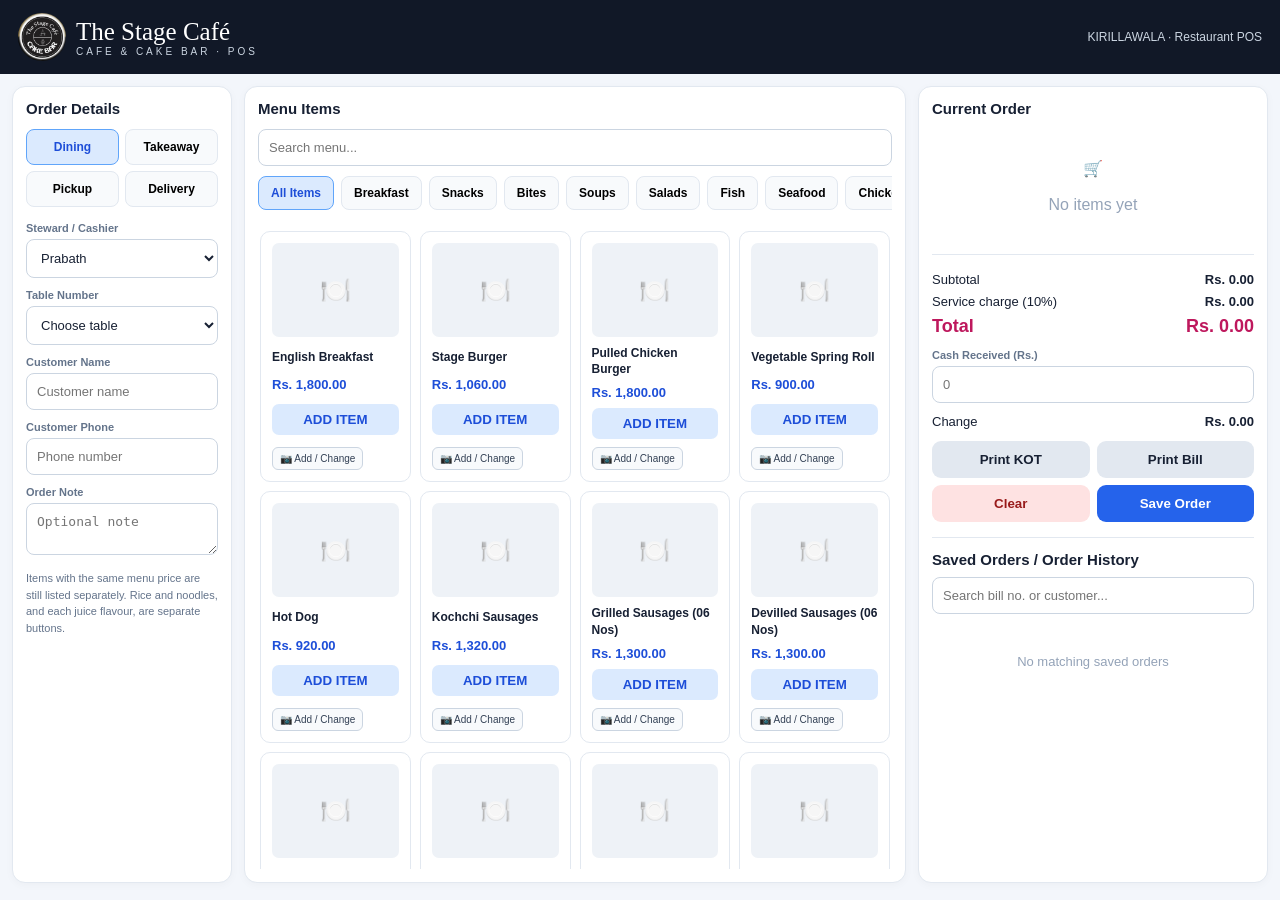
<file: index.html>
<!DOCTYPE html>
<html lang="en">
<head>
<meta charset="UTF-8"><meta name="viewport" content="width=device-width,initial-scale=1">
<title>The Stage Café | POS</title>
<style>
:root{--navy:#111827;--blue:#2563eb;--light:#f3f6fb;--line:#e2e8f0;--muted:#64748b;--pink:#e879a7}
*{box-sizing:border-box}body{margin:0;font-family:Arial,sans-serif;background:var(--light);color:#172033}
header{background:#111827;color:white;padding:13px 18px;display:flex;align-items:center;justify-content:space-between;gap:12px;flex-wrap:wrap}
.brand-wrap{display:flex;align-items:center;gap:10px}.brand-logo{width:48px;height:48px;object-fit:cover;border-radius:50%;background:#fff;flex:0 0 48px}.brand{font-family:Georgia,serif;font-size:25px}.brand small{display:block;font:10px Arial;letter-spacing:3px;color:#cbd5e1}
.topmeta{font-size:12px;color:#cbd5e1}.layout{display:grid;grid-template-columns:220px minmax(300px,1fr) 350px;gap:12px;padding:12px;max-width:1600px;margin:auto}
.panel{background:white;border:1px solid var(--line);border-radius:13px;padding:13px;min-width:0;box-shadow:0 2px 8px #0f172a08}
h3{margin:0 0 12px;font-size:15px}.field{margin-bottom:11px}.field label{display:block;font-size:11px;font-weight:bold;color:var(--muted);margin-bottom:5px}
input,select,textarea{width:100%;padding:10px;border:1px solid #cbd5e1;border-radius:8px;font-size:13px;background:white;color:#172033}
.service{display:grid;grid-template-columns:1fr 1fr;gap:6px;margin-bottom:15px}.service button,.catbtn{border:1px solid var(--line);background:#f8fafc;border-radius:8px;padding:10px 5px;font-weight:bold;font-size:12px;cursor:pointer}
.service button.active,.catbtn.active{background:#dbeafe;border-color:#60a5fa;color:#1d4ed8}
.catgrid{display:flex;gap:7px;overflow:auto;padding-bottom:9px;margin-bottom:10px}.catbtn{white-space:nowrap;padding:9px 12px}
.search{margin-bottom:10px}.items{display:grid;grid-template-columns:repeat(auto-fill,minmax(145px,1fr));gap:9px;max-height:calc(100vh - 260px);overflow:auto;padding:2px}
.item{border:1px solid var(--line);border-radius:10px;padding:11px;text-align:left;background:white;cursor:pointer;min-height:76px;display:flex;flex-direction:column;justify-content:space-between;gap:8px}
.item:hover{border-color:#60a5fa;background:#f8fbff}.item b{font-size:12px;line-height:1.35}.price{font-weight:bold;color:#1d4ed8;font-size:13px}.item-photo{width:100%;height:94px;object-fit:cover;border-radius:7px;background:#eef2f7}.photo-placeholder{height:94px;border-radius:7px;background:#eef2f7;display:flex;align-items:center;justify-content:center;color:#94a3b8;font-size:25px}.photo-tools{display:flex;gap:5px;align-items:center;flex-wrap:wrap}.photo-tools label,.photo-tools button{font-size:10px;border:1px solid #cbd5e1;border-radius:6px;padding:5px 7px;background:#f8fafc;color:#334155;cursor:pointer}.photo-tools input{display:none}.item-add{width:100%;border:0;border-radius:7px;background:#dbeafe;color:#1d4ed8;font-weight:bold;padding:8px;cursor:pointer}
.cart{max-height:38vh;overflow:auto}.cartrow{border-bottom:1px solid var(--line);padding:9px 0;display:grid;grid-template-columns:1fr auto;gap:8px}
.cartrow b{font-size:12px}.cartrow small{color:var(--muted)}.qty{display:flex;align-items:center;gap:5px;margin-top:6px}.qty button{border:1px solid var(--line);background:#f8fafc;border-radius:6px;padding:3px 8px;cursor:pointer}
.totals{border-top:1px solid var(--line);margin-top:10px;padding-top:10px;font-size:13px}.totalrow{display:flex;justify-content:space-between;margin:7px 0}.grand{font-size:18px;font-weight:bold;color:#be185d}
.primary,.secondary,.danger{border:0;border-radius:9px;padding:11px 12px;font-weight:bold;cursor:pointer}.primary{background:var(--blue);color:white}.secondary{background:#e2e8f0;color:#172033}.danger{background:#fee2e2;color:#991b1b}.actions{display:grid;grid-template-columns:1fr 1fr;gap:7px;margin-top:12px}.wide{grid-column:1/-1}
.note{font-size:11px;color:var(--muted);line-height:1.5}.empty{text-align:center;color:#94a3b8;padding:30px 5px}.saved-orders{border-top:1px solid var(--line);margin-top:15px;padding-top:13px}.saved-orders h3{margin-bottom:9px}.saved-order{border:1px solid var(--line);border-radius:9px;padding:9px;margin:8px 0}.saved-order-head{display:flex;justify-content:space-between;gap:8px;font-size:12px}.saved-order small{display:block;color:var(--muted);margin-top:4px}.saved-order-actions{display:flex;gap:5px;flex-wrap:wrap;margin-top:8px}.saved-order-actions button{font-size:10px;padding:6px 8px;border-radius:6px;border:0;cursor:pointer;background:#e2e8f0}.saved-order-actions .billbtn{background:#dbeafe;color:#1d4ed8}.saved-order-actions .paidbtn{background:#dcfce7;color:#166534}.status-pending{color:#b45309;font-weight:bold}.status-paid{color:#15803d;font-weight:bold}
@media(max-width:1050px){.layout{grid-template-columns:190px 1fr}.orderpanel{grid-column:1/-1}.cart{max-height:260px}}
@media(max-width:650px){header{align-items:center}.brand-logo{width:40px;height:40px;flex-basis:40px}.brand{font-size:22px}.layout{grid-template-columns:1fr;padding:8px}.leftpanel{order:1}.menupanel{order:2}.orderpanel{order:3}.items{grid-template-columns:repeat(2,minmax(0,1fr));max-height:none}.cart{max-height:280px}}
@media print{@page{size:80mm auto;margin:3mm}body{background:white;margin:0;padding:0}.noprint,header,.layout>.leftpanel,.layout>.menupanel{display:none!important}.layout{display:block;padding:0}.orderpanel{border:0;box-shadow:none;padding:0}.print-only{display:block!important;width:74mm;margin:0 auto;font-family:Arial,sans-serif;font-size:11px;color:#000}.receipt-head{text-align:center}.receipt-brand{display:flex;align-items:center;justify-content:center;gap:6px;font-weight:bold;font-size:14px}.receipt-logo{width:38px;height:38px;object-fit:cover;border-radius:50%}.receipt-meta{font-size:10px;line-height:1.5}.receipt-table{width:100%;border-collapse:collapse;font-size:10px}.receipt-table th,.receipt-table td{padding:4px 1px;border-bottom:1px dotted #888}.receipt-right{text-align:right;white-space:nowrap}.receipt-total{font-size:15px;font-weight:bold}.receipt-dash{border:0;border-top:1px dashed #777;margin:6px 0}}
.print-only{display:none}
</style>
</head>
<body>
<header><div class="brand-wrap"><img class="brand-logo" src="[data-uri]" alt="The Stage Cafe logo"><div class="brand">The Stage Café <small>CAFE & CAKE BAR · POS</small></div></div><div class="topmeta">KIRILLAWALA · Restaurant POS</div></header>
<div class="layout">
<aside class="panel leftpanel">
<h3>Order Details</h3>
<div class="service" id="serviceButtons">
<button class="active" data-service="Dining">Dining</button><button data-service="Takeaway">Takeaway</button>
<button data-service="Pickup">Pickup</button><button data-service="Delivery">Delivery</button>
</div>
<div class="field"><label>Steward / Cashier</label><select id="steward"><option>Prabath</option><option>Chanaka</option><option>Danushka</option><option>Supun</option><option>Praath</option><option>Vihaga</option><option>Kesara</option><option>Bashitha</option></select></div>
<div class="field"><label>Table Number</label><select id="table"><option value="">Choose table</option><script>for(let i=1;i<=20;i++)document.write(`<option>${i}</option>`)</script></select></div>
<div class="field"><label>Customer Name</label><input id="customer" placeholder="Customer name"></div>
<div class="field"><label>Customer Phone</label><input id="phone" placeholder="Phone number" inputmode="tel"></div>
<div class="field"><label>Order Note</label><textarea id="orderNote" rows="2" placeholder="Optional note"></textarea></div>
<p class="note">Items with the same menu price are still listed separately. Rice and noodles, and each juice flavour, are separate buttons.</p>
</aside>
<main class="panel menupanel">
<h3>Menu Items</h3><input class="search" id="search" placeholder="Search menu..." oninput="renderItems()">
<div class="catgrid" id="categories"></div>
<div class="items" id="items"></div>
</main>
<section class="panel orderpanel">
<div class="noprint"><h3>Current Order</h3><div id="cart" class="cart"><div class="empty">🛒<br><br>No items yet</div></div>
<div class="totals">
<div class="totalrow"><span>Subtotal</span><b id="subtotal">Rs. 0.00</b></div>
<div class="totalrow"><span>Service charge (10%)</span><b id="serviceCharge">Rs. 0.00</b></div>
<div class="totalrow grand"><span>Total</span><span id="total">Rs. 0.00</span></div>
<div class="field" style="margin-top:12px"><label>Cash Received (Rs.)</label><input id="cash" type="number" min="0" placeholder="0" oninput="updateTotals()"></div>
<div class="totalrow"><span>Change</span><b id="change">Rs. 0.00</b></div>
<div class="actions">
<button class="secondary" onclick="printKot()">Print KOT</button><button class="secondary" onclick="printBill()">Print Bill</button>
<button class="danger" onclick="clearOrder()">Clear</button><button class="primary" onclick="saveOrder()">Save Order</button>
</div>
<div class="saved-orders">
  <h3>Saved Orders / Order History</h3>
  <input id="orderSearch" class="search" placeholder="Search bill no. or customer..." oninput="renderSavedOrders()">
  <div id="savedOrdersList"><div class="empty">No saved orders yet</div></div>
</div>
</div>
<div class="print-only" id="printArea"></div>
</section>
</div>
<script>
const menu = [
["Breakfast","English Breakfast",1800],
["Snacks","Stage Burger",1060],["Snacks","Pulled Chicken Burger",1800],["Snacks","Vegetable Spring Roll",900],["Snacks","Hot Dog",920],
["Bites","Kochchi Sausages",1320],["Bites","Grilled Sausages (06 Nos)",1300],["Bites","Devilled Sausages (06 Nos)",1300],["Bites","French Fries",1180],
["Soups","Vegetable Broth",550],["Soups","Cream of Chicken and Sweet Corn",780],["Soups","Tom Yam Soup (Sea Food)",860],["Soups","Egg Broth",640],
["Salads","Garden Salad",800],["Salads","Chicken Hawaiian",1200],["Salads","Mixed Salad",1080],
["Fish","Devilled Fish",2000],["Fish","Fried Fish",2000],["Fish","Sweet & Sour Fish",2000],["Fish","Fish Hot Garlic Sauce",2000],["Fish","Fish Stew",2000],["Fish","Hot Butter Fish",2000],["Fish","Fish Egg",2150],
["Seafood","Devilled Cuttle Fish",2080],["Seafood","Black Bean Cuttle Fish",2080],["Seafood","Hot Butter Cuttle Fish",2080],["Seafood","Hot Garlic Cuttle Fish",2080],["Seafood","Devilled Prawns",2350],["Seafood","Sweet & Sour Prawns",2350],["Seafood","Sizzling Prawns",2350],["Seafood","Hot Butter Prawns",2350],["Seafood","Hot Garlic Prawns",2350],["Seafood","Tiger Prawns",2760],
["Chicken","Devilled Chicken",1620],["Chicken","Garlic Chicken",1620],["Chicken","Chicken Stew",1620],["Chicken","Sizzling Chicken",1750],["Chicken","Chicken Chilli Cashew Nut",1750],["Chicken","Boneless Devilled Chicken",1980],["Chicken","Boneless Garlic Chicken",1980],["Chicken","Boneless Chicken Stew",1980],["Chicken","Boneless Sizzling Chicken",2140],["Chicken","Boneless Chicken Chilli Cashew Nut",2140],
["Meat","Devilled Mutton",3460],["Meat","Mutton Stew",3460],["Meat","Pepper Mutton",3460],["Meat","Devilled Pork Kassler",3460],["Meat","Grilled Pork Kassler",3460],["Meat","Roast Pork Loin with Pepper Sauce",2760],
["Grill","Mix Grill",5200],
["Garden Fresh","Vegetable Chopsuey",1780],["Garden Fresh","Mushroom Hot Butter",1750],["Garden Fresh","Devilled Mushroom",1750],["Garden Fresh","Button Mushroom Devilled",2580],
["Chopsuey Rice","Vegetable Chopsuey Rice",2050],["Chopsuey Rice","Vegetable Chopsuey Noodles",2050],["Chopsuey Rice","Chicken Chopsuey Rice",2600],["Chopsuey Rice","Chicken Chopsuey Noodles",2600],["Chopsuey Rice","Seafood Chopsuey Rice",3120],["Chopsuey Rice","Seafood Chopsuey Noodles",3120],["Chopsuey Rice","Mixed Chopsuey Rice",3500],["Chopsuey Rice","Mixed Chopsuey Noodles",3500],
["Chopsuey","Vegetable Chopsuey",1780],["Chopsuey","Chicken Chopsuey",2200],["Chopsuey","Seafood Chopsuey",2700],["Chopsuey","Mixed Chopsuey",3150],
["Rice","Chicken Fried Rice",1660],["Noodles","Chicken Fried Noodles",1660],["Rice","Sea Food Fried Rice",1800],["Noodles","Sea Food Fried Noodles",1800],["Rice","Mixed Fried Rice",2200],["Noodles","Mixed Fried Noodles",2200],["Rice","Egg Fried Rice",1350],["Noodles","Egg Fried Noodles",1350],["Rice","Vegetable Fried Rice",1200],["Noodles","Vegetable Fried Noodles",1200],["Rice","Mongolian Rice",2350],["Noodles","Mongolian Noodles",2350],["Rice","Nasi Goreng Rice",2250],
["Thai Rice","Thai Sea Food Rice",2160],["Thai Noodles","Thai Sea Food Noodles",2160],["Thai Rice","Thai Special Rice (Chicken & Sea Food)",2550],["Thai Noodles","Thai Special Noodles (Chicken & Sea Food)",2550],
["Omelets","Savory Omelets",780],["Omelets","Cheese Omelets",1050],["Omelets","Chicken Omelets",1320],["Omelets","Cheese & Chicken Omelets",1550],["Omelets","Fried Egg (01 Nos)",150],
["Cheese Koththu","Vegetable Cheese Koththu",1400],["Cheese Koththu","Egg Cheese Koththu",1500],["Cheese Koththu","Chicken Cheese Koththu",1700],["Cheese Koththu","Fish Cheese Koththu",1700],["Cheese Koththu","Sea Food Cheese Koththu",1800],["Cheese Koththu","Mixed Cheese Koththu",2100],
["Sara Koththu","Sara Koththu (Hot & Spicy) - Base",1380],["Sara Koththu","Egg Sara Koththu",1500],["Sara Koththu","Chicken Sara Koththu",1500],["Sara Koththu","Fish Sara Koththu",1650],["Sara Koththu","Sea Food Sara Koththu",1950],
["Pasta","Pasta Carbonara",2100],["Pasta","Pasta Carbonara Chicken",2000],["Pasta","Pasta Marinara",1950],["Pasta","Pasta Napolitano",1450],["Pasta","Spaghetti Napolitano",1450],["Pasta","Mamma Mia",2150],
["Desserts","Cream Caramel",300],["Desserts","Watalappan",300],["Desserts","02 Scoop Ice Cream",520],["Desserts","Affogato",950],["Desserts","Chocolate Ganache with Ice Cream",520],
["Soft Drinks","Sprite",260],["Soft Drinks","Coca Cola",260],["Soft Drinks","EGB",260],["Soft Drinks","Lime Coke",520],["Soft Drinks","Lime Sprite",520],["Soft Drinks","Lime Soda",520],
["Cold Beverages","Ice Latte",900],["Cold Beverages","Vanilla Ice Latte",950],["Cold Beverages","Caramel Ice Latte",1060],["Cold Beverages","Cafe Mocha (Cold)",950],["Cold Beverages","Ice Lemon Tea",600],["Cold Beverages","Ice Coffee",720],
["Cold Beverages","Chocolate Milk Shake",880],["Cold Beverages","Vanilla Milk Shake",880],["Cold Beverages","Strawberry Milk Shake",880],["Cold Beverages","Caramel Milk Shake",880],
["Juices","Papaya Fresh Juice",660],["Juices","Watermelon Fresh Juice",660],["Juices","Pineapple Fresh Juice",660],["Juices","Lime Fresh Juice",660],["Juices","Strawberry Mojito",820],["Juices","Mint Mojito",820],["Juices","Mandarin Juice",660],["Juices","Mixed Fruit Juice",660],
["Cold Beverages","Frappe Mocha",820],["Cold Beverages","Frappe Vanilla",820],["Cold Beverages","Frappe Caramel",820],
["Water","Mineral Water Small",90],["Water","Mineral Water Medium",120],
["Hot Beverages","Masala Tea",400],["Hot Beverages","Milk Coffee",400],["Hot Beverages","Black Coffee",250],["Hot Beverages","Cappuccino",700],["Hot Beverages","Cafe Latte",950],["Hot Beverages","Cafe Mocha",950],["Hot Beverages","Espresso",550],["Hot Beverages","Americano",550],["Hot Beverages","Hot Chocolate",950],["Hot Beverages","Black Tea",200]
];
let activeCategory="All Items", serviceType="Dining", cart=[];
const cats=["All Items",...new Set(menu.map(x=>x[0]))];
const money=n=>"Rs. "+Number(n).toLocaleString("en-LK",{minimumFractionDigits:2,maximumFractionDigits:2});
function renderCats(){document.getElementById("categories").innerHTML=cats.map(c=>`<button class="catbtn ${c===activeCategory?'active':''}" onclick='setCategory(${JSON.stringify(c)})'>${c}</button>`).join("")}
function setCategory(c){activeCategory=c;renderCats();renderItems()}
function menuPhotos(){try{return JSON.parse(localStorage.getItem("stageCafeMenuPhotosV1")||"{}")}catch(e){return {}}}
function renderItems(){
 let q=document.getElementById("search").value.toLowerCase();
 let list=menu.filter(x=>(activeCategory==="All Items"||x[0]===activeCategory)&&x[1].toLowerCase().includes(q));
 let photos=menuPhotos();
 document.getElementById("items").innerHTML=list.map(x=>{
   let photo=photos[x[1]];
   let safeName=String(x[1]).replace(/&/g,"&amp;").replace(/</g,"&lt;").replace(/>/g,"&gt;").replace(/"/g,"&quot;");
   let image=photo?`<img class="item-photo" src="${photo}" alt="${safeName}">`:`<div class="photo-placeholder">🍽️</div>`;
   return `<div class="item">${image}<b>${safeName}</b><span class="price">${money(x[2])}</span><button class="item-add" onclick='addItem(${JSON.stringify(x[1])},${x[2]})'>ADD ITEM</button><div class="photo-tools"><label>📷 Add / Change<input type="file" accept="image/*" onchange='saveMenuPhoto(event,${JSON.stringify(x[1])})'></label>${photo?`<button type="button" onclick='deleteMenuPhoto(${JSON.stringify(x[1])})'>Remove photo</button>`:""}</div></div>`;
 }).join("")||'<div class="empty">No matching items</div>';
}
function saveMenuPhoto(event,name){
 const file=event.target.files&&event.target.files[0];if(!file)return;
 if(!file.type.startsWith("image/")){alert("Please select an image file.");return}
 const reader=new FileReader();
 reader.onload=()=>{
   const img=new Image();
   img.onload=()=>{
     const canvas=document.createElement("canvas"),max=700,scale=Math.min(1,max/Math.max(img.width,img.height));
     canvas.width=Math.round(img.width*scale);canvas.height=Math.round(img.height*scale);
     canvas.getContext("2d").drawImage(img,0,0,canvas.width,canvas.height);
     const photos=menuPhotos();photos[name]=canvas.toDataURL("image/jpeg",0.78);
     try{localStorage.setItem("stageCafeMenuPhotosV1",JSON.stringify(photos));renderItems()}
     catch(e){alert("Photo is too large for this browser storage. Please choose a smaller photo.");}
   };
   img.src=reader.result;
 };
 reader.readAsDataURL(file);
}
function deleteMenuPhoto(name){const photos=menuPhotos();delete photos[name];localStorage.setItem("stageCafeMenuPhotosV1",JSON.stringify(photos));renderItems()}
function addItem(name,price){let x=cart.find(i=>i.name===name);if(x)x.qty++;else cart.push({name,price,qty:1});renderCart()}
function changeQty(i,d){cart[i].qty+=d;if(cart[i].qty<=0)cart.splice(i,1);renderCart()}
function calc(){let sub=cart.reduce((s,x)=>s+x.price*x.qty,0),sc=Math.round(sub*.10*100)/100;return{sub,sc,total:sub+sc}}
function renderCart(){let el=document.getElementById("cart");el.innerHTML=cart.length?cart.map((x,i)=>`<div class="cartrow"><div><b>${x.name}</b><br><small>${money(x.price)} each</small><div class="qty"><button onclick="changeQty(${i},-1)">−</button><b>${x.qty}</b><button onclick="changeQty(${i},1)">+</button></div></div><b>${money(x.price*x.qty)}</b></div>`).join(""):'<div class="empty">🛒<br><br>No items yet</div>';updateTotals()}
function updateTotals(){let {sub,sc,total}=calc();document.getElementById("subtotal").textContent=money(sub);document.getElementById("serviceCharge").textContent=money(sc);document.getElementById("total").textContent=money(total);let cash=Number(document.getElementById("cash").value||0);document.getElementById("change").textContent=money(Math.max(0,cash-total))}
function clearOrder(){if(confirm("Clear current order?")){cart=[];document.getElementById("cash").value="";renderCart()}}
document.querySelectorAll("[data-service]").forEach(b=>b.addEventListener("click",()=>{serviceType=b.dataset.service;document.querySelectorAll("[data-service]").forEach(x=>x.classList.toggle("active",x===b))}));

function orderInfo(){
 const totals=calc();
 return {id:Date.now(),billNo:nextBillNumber(),status:"Pending",service:serviceType,
  steward:document.getElementById("steward").value,table:document.getElementById("table").value,
  customer:document.getElementById("customer").value.trim(),phone:document.getElementById("phone").value.trim(),
  note:document.getElementById("orderNote").value.trim(),items:cart.map(x=>({...x})),...totals,
  cash:Number(document.getElementById("cash").value||0),date:new Date().toLocaleString(),timestamp:Date.now()};
}
function nextBillNumber(){
 let n=Number(localStorage.getItem("stageCafeNextBillNo")||26169);
 localStorage.setItem("stageCafeNextBillNo",String(n+1));return n;
}
function getSavedOrders(){try{return JSON.parse(localStorage.getItem("stageCafeOrders")||"[]")}catch(e){return []}}
function storeSavedOrders(orders){try{localStorage.setItem("stageCafeOrders",JSON.stringify(orders));return true}catch(e){alert("Could not save the order. Device storage may be full.");return false}}
function saveOrder(){
 if(!cart.length){alert("Add items first.");return}
 const order=orderInfo(),orders=getSavedOrders();orders.unshift(order);
 if(!storeSavedOrders(orders))return;
 cart=[];document.getElementById("cash").value="";
 document.getElementById("customer").value="";document.getElementById("phone").value="";
 document.getElementById("orderNote").value="";document.getElementById("table").value="";
 renderCart();renderSavedOrders();
 alert("Order #"+order.billNo+" saved. You can now enter the next customer's order.");
}
function escapeText(value){return String(value??"").replace(/[&<>"']/g,c=>({"&":"&amp;","<":"&lt;",">":"&gt;",'"':"&quot;","'":"&#39;"}[c]))}
function renderSavedOrders(){
 const box=document.getElementById("savedOrdersList");if(!box)return;
 const q=(document.getElementById("orderSearch")?.value||"").toLowerCase();
 const orders=getSavedOrders().filter(o=>String(o.billNo||"").toLowerCase().includes(q)||String(o.customer||"").toLowerCase().includes(q)||String(o.phone||"").toLowerCase().includes(q));
 if(!orders.length){box.innerHTML='<div class="empty">No matching saved orders</div>';return}
 box.innerHTML=orders.map(o=>{
  const status=o.status||"Pending";
  return `<div class="saved-order">
   <div class="saved-order-head"><b>Bill #${escapeText(o.billNo||"")}</b><b class="${status==="Paid"?"status-paid":"status-pending"}">${escapeText(status)}</b></div>
   <div><b>${escapeText(o.customer||"Walk-in Customer")}</b></div>
   <small>${escapeText(o.date||"")} · ${escapeText(o.service||"")} · Table ${escapeText(o.table||"-")}</small>
   <small>${(o.items||[]).reduce((s,x)=>s+(Number(x.qty)||0),0)} item(s) · ${money(o.total||0)}</small>
   <div class="saved-order-actions">
    <button class="billbtn" onclick="printSavedBill(${Number(o.id)})">Print Bill</button>
    <button onclick="printSavedKot(${Number(o.id)})">Print KOT</button>
    <button class="paidbtn" onclick="toggleOrderPaid(${Number(o.id)})">${status==="Paid"?"Mark Pending":"Mark Paid"}</button>
    <button onclick="loadSavedOrder(${Number(o.id)})">Load Order</button>
   </div></div>`;
 }).join("");
}
function findSavedOrder(id){return getSavedOrders().find(o=>Number(o.id)===Number(id))}
function toggleOrderPaid(id){
 const orders=getSavedOrders(),o=orders.find(x=>Number(x.id)===Number(id));if(!o)return;
 o.status=o.status==="Paid"?"Pending":"Paid";storeSavedOrders(orders);renderSavedOrders();
}
function loadSavedOrder(id){
 const o=findSavedOrder(id);if(!o)return;
 if(cart.length&&!confirm("Replace the current cart with this saved order?"))return;
 cart=(o.items||[]).map(x=>({...x}));serviceType=o.service||"Dining";
 document.querySelectorAll("[data-service]").forEach(b=>b.classList.toggle("active",b.dataset.service===serviceType));
 document.getElementById("steward").value=o.steward||"Prabath";
 document.getElementById("table").value=o.table||"";
 document.getElementById("customer").value=o.customer||"";
 document.getElementById("phone").value=o.phone||"";
 document.getElementById("orderNote").value=o.note||"";
 document.getElementById("cash").value=o.cash||"";
 renderCart();window.scrollTo({top:0,behavior:"smooth"});
}
function receiptMarkup(o){
 const rows=(o.items||[]).map(x=>`<tr><td>${escapeText(x.name)}</td><td class="receipt-right">${Number(x.qty)||0}</td><td class="receipt-right">${money(x.price)}</td><td class="receipt-right">${money((Number(x.qty)||0)*(Number(x.price)||0))}</td></tr>`).join("");
 const logo=`[data-uri]`;
 const cash=Number(o.cash||0),change=Math.max(0,cash-Number(o.total||0));
 return `<div class="receipt-head"><div class="receipt-brand"><img class="receipt-logo" src="${logo}" alt=""><span>THE STAGE CAFE<br>&amp; CAKE BAR</span></div>
 <div>KIRILLAWALA</div><div>Tel: 0114 383 867</div><b>INVOICE #${escapeText(o.billNo||"")}</b></div>
 <hr class="receipt-dash"><div class="receipt-meta">Printed: ${escapeText(new Date().toLocaleString())}<br>Order Date: ${escapeText(o.date||"")}<br>Cashier / Steward: ${escapeText(o.steward||"")}<br>Table: ${escapeText(o.table||"-")}<br>Order Type: ${escapeText(o.service||"")}<br>Customer: ${escapeText(o.customer||"Walk-in")}<br>Phone: ${escapeText(o.phone||"-")}</div>
 <table class="receipt-table"><thead><tr><th>Description</th><th class="receipt-right">Qty</th><th class="receipt-right">Price</th><th class="receipt-right">Amount</th></tr></thead><tbody>${rows}</tbody></table>
 <hr class="receipt-dash"><div class="receipt-meta">Gross Value <span style="float:right">${money(o.sub||0)}</span><br>Service Charge <span style="float:right">${money(o.sc||0)}</span><br>Total <span style="float:right">${money(o.total||0)}</span></div>
 <hr class="receipt-dash"><div class="receipt-total">NET TOTAL <span style="float:right">${money(o.total||0)}</span></div>
 <div class="receipt-meta">Cash Received <span style="float:right">${money(cash)}</span><br>Change <span style="float:right">${money(change)}</span></div>
 <hr class="receipt-dash"><div style="text-align:center;font-weight:bold;margin-top:8px">THANK YOU!<br>Thank You Come Again!</div>`;
}
function printOrder(o,kind){
 if(!o){alert("Saved order not found.");return}
 let content="";
 if(kind==="bill"){
  content=receiptMarkup(o);
 }else{
  content=`<div class="kot-head"><h2>THE STAGE CAFE</h2><h3>KITCHEN ORDER (KOT)</h3></div>
  <hr><p><b>Order #:</b> ${escapeText(o.billNo||"-")}<br><b>Date:</b> ${escapeText(o.date||"")}<br><b>Order Type:</b> ${escapeText(o.service||"")}<br><b>Table:</b> ${escapeText(o.table||"-")}<br><b>Steward:</b> ${escapeText(o.steward||"")}<br><b>Customer:</b> ${escapeText(o.customer||"-")}<br><b>Phone:</b> ${escapeText(o.phone||"-")}</p>
  <hr><table class="kot-table"><thead><tr><th>Item</th><th>Qty</th></tr></thead><tbody>${(o.items||[]).map(x=>`<tr><td>${escapeText(x.name)}</td><td>${Number(x.qty)||0}</td></tr>`).join("")}</tbody></table>
  <hr><p><b>Note:</b> ${escapeText(o.note||"-")}</p>`;
 }
 const printWindow=window.open("","_blank","width=420,height=700");
 if(!printWindow){alert("Print window was blocked. Please allow pop-ups for this website and try again.");return}
 const title=kind==="bill"?"Customer Bill":"Kitchen Order Ticket";
 const styles=`<style>
  @page{size:80mm auto;margin:3mm}
  *{box-sizing:border-box}html,body{margin:0;padding:0;background:#fff;color:#000;font-family:Arial,sans-serif}
  body{width:74mm;margin:0 auto;font-size:11px;line-height:1.35}
  h2{font-size:16px;margin:2px 0 4px}h3{font-size:13px;margin:2px 0 6px}
  p{margin:5px 0}.receipt-head{text-align:center}.receipt-brand{display:flex;align-items:center;justify-content:center;gap:6px;font-weight:bold;font-size:14px}.receipt-logo{width:38px;height:38px;object-fit:cover;border-radius:50%}
  .receipt-meta{font-size:10px;line-height:1.5}.receipt-table,.kot-table{width:100%;border-collapse:collapse;font-size:10px}
  .receipt-table th,.receipt-table td,.kot-table th,.kot-table td{padding:4px 1px;border-bottom:1px dotted #888;text-align:left;vertical-align:top}
  .receipt-right{text-align:right!important;white-space:nowrap}.receipt-total{font-size:15px;font-weight:bold}.receipt-dash,hr{border:0;border-top:1px dashed #777;margin:6px 0}
  .kot-head{text-align:center}.kot-table td:last-child,.kot-table th:last-child{text-align:right;font-weight:bold}
 </style>`;
 printWindow.document.open();
 printWindow.document.write(`<!doctype html><html><head><meta charset="utf-8"><meta name="viewport" content="width=device-width,initial-scale=1"><title>${title}</title>${styles}</head><body>${content}</body></html>`);
 printWindow.onload=function(){printWindow.focus();printWindow.print()};
 printWindow.document.close();
}
function printSavedBill(id){printOrder(findSavedOrder(id),"bill")}
function printSavedKot(id){printOrder(findSavedOrder(id),"kot")}
function printKot(){if(!cart.length){alert("Add items first.");return}printOrder({...orderInfo(),billNo:"NEW"},"kot")}
function printBill(){if(!cart.length){alert("Add items first.");return}printOrder({...orderInfo(),billNo:"NEW"},"bill")}
function clearOrder(){if(confirm("Clear current order?")){cart=[];document.getElementById("cash").value="";renderCart()}}

renderCats();renderItems();renderCart();renderSavedOrders();
</script>
</body></html>
</file>
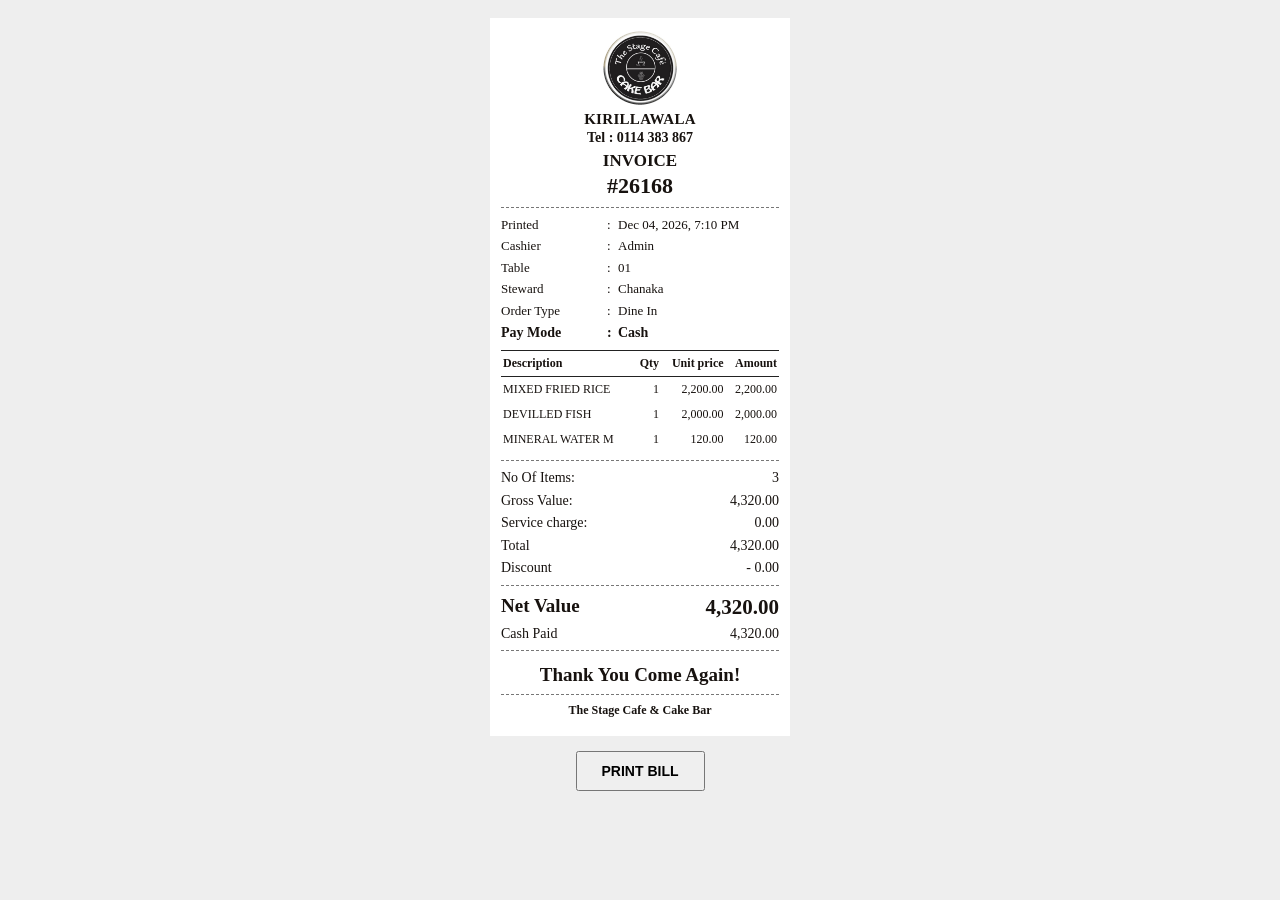
<file: bill.html>
<!DOCTYPE html>
<html lang="en">
<head>
<meta charset="UTF-8">
<meta name="viewport" content="width=device-width, initial-scale=1">
<title>The Stage Cafe - Invoice</title>
<style>
*{box-sizing:border-box}
body{margin:0;padding:18px;background:#eee;color:#17120f;font-family:Georgia,"Times New Roman",serif}
.receipt{width:300px;max-width:100%;margin:0 auto;background:#fff;padding:12px 11px 18px}
.center{text-align:center}
.logo{display:block;width:76px;height:76px;object-fit:contain;margin:0 auto 5px}
.location{font-weight:bold;font-size:15px;letter-spacing:.3px;margin:4px 0 2px}
.phone{font-weight:bold;font-size:14px;margin:2px 0 5px}
.invoice{font-size:17px;font-weight:bold;margin:5px 0 2px}
.bill-number{font-size:22px;font-weight:bold;margin:0 0 8px}
.dash{border:0;border-top:1px dashed #777;margin:8px 0}
.meta{display:grid;grid-template-columns:103px 8px 1fr;gap:3px 3px;font-size:13px;line-height:1.42}
.meta .value{overflow-wrap:anywhere}
.paymode{font-weight:bold;font-size:14px}
table{width:100%;border-collapse:collapse;font-size:12px;margin-top:7px}
th{border-top:1px solid #222;border-bottom:1px solid #222;padding:5px 2px;text-align:left;white-space:nowrap}
td{padding:5px 2px;vertical-align:top}
.right{text-align:right;white-space:nowrap}
.summary{display:grid;grid-template-columns:1fr auto;gap:5px 8px;font-size:14px;line-height:1.25}
.summary .value{text-align:right;white-space:nowrap}
.net-label{font-size:19px;font-weight:bold}
.net-value{font-size:21px;font-weight:bold}
.thanks{font-size:19px;font-weight:bold;margin:13px 0 8px}
button{display:block;margin:15px auto 0;padding:10px 24px;font:bold 14px Arial}
@media print{
 @page{size:80mm auto;margin:3mm}
 body{background:#fff;padding:0;margin:0}
 .receipt{width:100%;max-width:none;margin:0;padding:1mm}
 button{display:none}
}
</style>
</head>
<body>
<div class="receipt">
  <header class="center">
    <img class="logo" src="[data-uri]" alt="The Stage Cafe Cake Bar logo">
    <div class="location">KIRILLAWALA</div>
    <div class="phone">Tel : 0114 383 867</div>
    <div class="invoice">INVOICE</div>
    <div class="bill-number">#<span id="billno">26168</span></div>
  </header>
  <hr class="dash">
  <section class="meta">
    <span>Printed</span><span>:</span><span class="value" id="printed"></span>
    <span>Cashier</span><span>:</span><span class="value" id="cashier">Admin</span>
    <span>Table</span><span>:</span><span class="value" id="table">01</span>
    <span>Steward</span><span>:</span><span class="value" id="steward">Chanaka</span>
    <span>Order Type</span><span>:</span><span class="value" id="ordertype">Dine In</span>
    <span class="paymode">Pay Mode</span><span class="paymode">:</span><span class="value paymode" id="paymode">Cash</span>
  </section>
  <table>
    <thead><tr><th>Description</th><th class="right">Qty</th><th class="right">Unit price</th><th class="right">Amount</th></tr></thead>
    <tbody id="items"></tbody>
  </table>
  <hr class="dash">
  <section class="summary">
    <span>No Of Items:</span><span class="value" id="itemcount">0</span>
    <span>Gross Value:</span><span class="value" id="gross">0.00</span>
    <span>Service charge:</span><span class="value" id="service">0.00</span>
    <span>Total</span><span class="value" id="total">0.00</span>
    <span>Discount</span><span class="value" id="discount">- 0.00</span>
  </section>
  <hr class="dash">
  <section class="summary">
    <span class="net-label">Net Value</span><span class="value net-value" id="net">0.00</span>
    <span id="paidlabel">Cash Paid</span><span class="value" id="cash">0.00</span>
  </section>
  <hr class="dash">
  <div class="center thanks">Thank You Come Again!</div>
  <hr class="dash">
  <div class="center" style="font-size:12px;font-weight:bold;margin-top:8px">The Stage Cafe &amp; Cake Bar</div>
</div>
<button onclick="window.print()">PRINT BILL</button>
<script>
const p=new URLSearchParams(location.search);
const get=(key,def)=>p.get(key)||def;
const money=n=>Number(n||0).toLocaleString('en-LK',{minimumFractionDigits:2,maximumFractionDigits:2});
const now=new Date();
document.getElementById('billno').textContent=get('bill','26168');
document.getElementById('cashier').textContent=get('cashier','Admin');
document.getElementById('table').textContent=get('table','01');
document.getElementById('steward').textContent=get('steward','Chanaka');
document.getElementById('ordertype').textContent=get('ordertype',get('type','Dine In'));
const paymode=get('paymode',get('payment','Cash'));
document.getElementById('paymode').textContent=paymode;
document.getElementById('paidlabel').textContent=paymode.toLowerCase().includes('card')?'Card Paid':'Cash Paid';
document.getElementById('printed').textContent=now.toLocaleDateString('en-US',{month:'short',day:'2-digit',year:'numeric'})+', '+now.toLocaleTimeString('en-US',{hour:'numeric',minute:'2-digit'});
let items=[];
try{items=JSON.parse(p.get('items')||'[]')}catch(e){}
if(!items.length)items=[{name:'MIXED FRIED RICE',qty:1,price:2200},{name:'DEVILLED FISH',qty:1,price:2000},{name:'MINERAL WATER M',qty:1,price:120}];
let gross=0,totalQty=0;
document.getElementById('items').innerHTML=items.map(x=>{
 const qty=Number(x.qty)||1,price=Number(x.price)||0,amount=qty*price;
 gross+=amount;totalQty+=qty;
 const name=String(x.name||'').replace(/[<>&"]/g,'');
 return `<tr><td>${name}</td><td class="right">${qty}</td><td class="right">${money(price)}</td><td class="right">${money(amount)}</td></tr>`;
}).join('');
const service=Number(get('service','0'));
const discount=Number(get('discount','0'));
const total=gross+service,net=total-discount,cash=Number(get('cash',String(net)));
document.getElementById('itemcount').textContent=totalQty;
document.getElementById('gross').textContent=money(gross);
document.getElementById('service').textContent=money(service);
document.getElementById('total').textContent=money(total);
document.getElementById('discount').textContent='- '+money(discount);
document.getElementById('net').textContent=money(net);
document.getElementById('cash').textContent=money(cash);
</script>
</body>
</html>
</file>
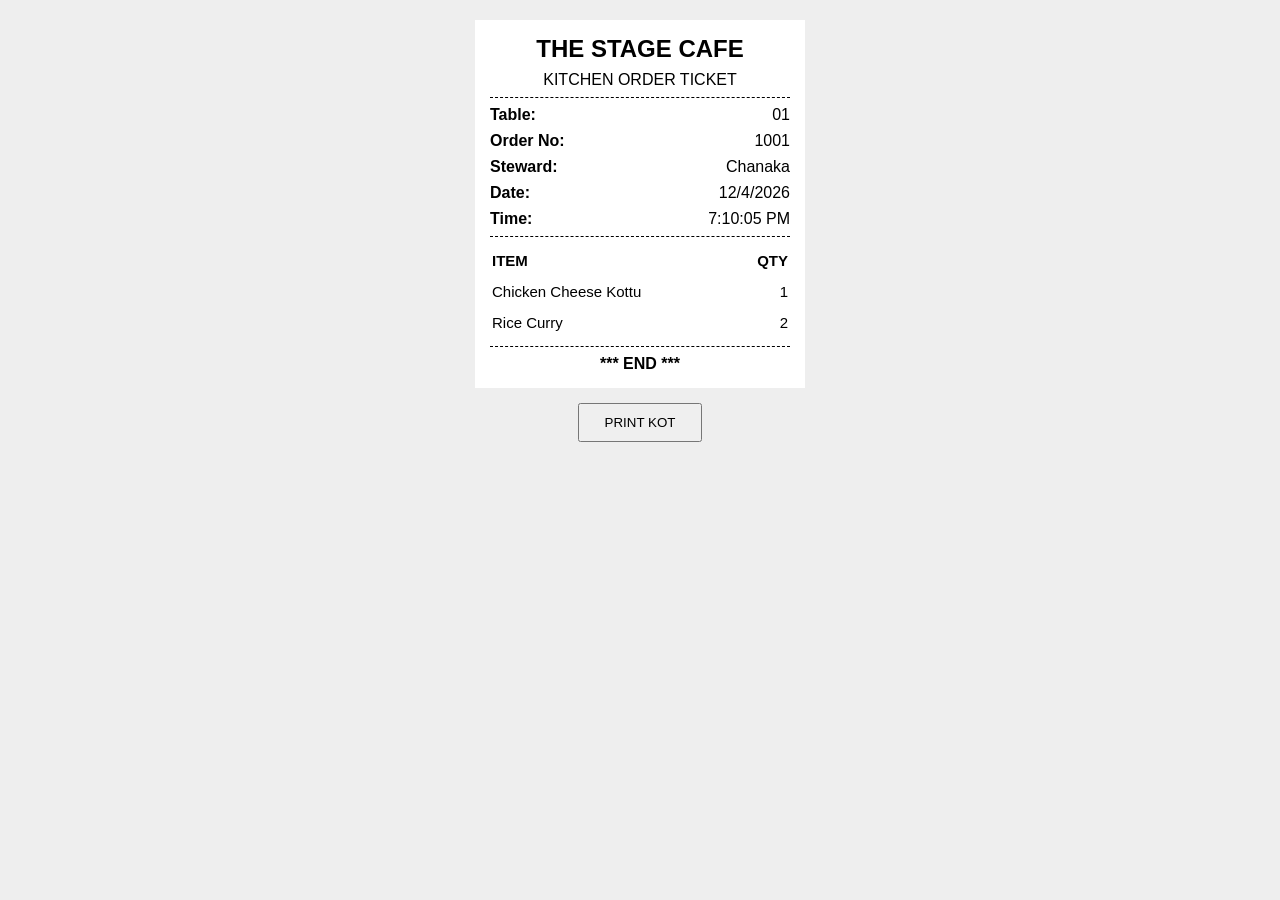
<file: kot.html>
<!DOCTYPE html>
<html lang="en">
<head>
<meta charset="UTF-8">
<meta name="viewport" content="width=device-width, initial-scale=1">
<title>Kitchen Order Ticket</title>
<style>
body{font-family:Arial,sans-serif;background:#eee;margin:0;padding:20px}
.ticket{width:300px;background:white;margin:auto;padding:15px;color:#000}
h2{text-align:center;margin:0 0 8px}
.center{text-align:center}
hr{border:0;border-top:1px dashed #000}
.info{display:flex;justify-content:space-between;margin:8px 0}
table{width:100%;border-collapse:collapse}
td{padding:7px 2px;font-size:15px}
.qty{text-align:right}
button{display:block;margin:15px auto;padding:10px 25px}
@media print{body{background:white;padding:0}.ticket{width:100%;margin:0}button{display:none}}
</style>
</head>
<body>
<div class="ticket">
<h2>THE STAGE CAFE</h2>
<div class="center">KITCHEN ORDER TICKET</div>
<hr>
<div class="info"><b>Table:</b><span id="table">01</span></div>
<div class="info"><b>Order No:</b><span id="order">1001</span></div>
<div class="info"><b>Steward:</b><span id="steward">Chanaka</span></div>
<div class="info"><b>Date:</b><span id="date"></span></div>
<div class="info"><b>Time:</b><span id="time"></span></div>
<hr>
<table>
<thead><tr><td><b>ITEM</b></td><td class="qty"><b>QTY</b></td></tr></thead>
<tbody id="items"></tbody>
</table>
<hr>
<div class="center"><b>*** END ***</b></div>
</div>
<button onclick="window.print()">PRINT KOT</button>
<script>
const p=new URLSearchParams(location.search);
document.getElementById('table').textContent=p.get('table')||'01';
document.getElementById('order').textContent=p.get('order')||'1001';
document.getElementById('steward').textContent=p.get('steward')||'Chanaka';
document.getElementById('date').textContent=new Date().toLocaleDateString();
document.getElementById('time').textContent=new Date().toLocaleTimeString();
let items=[];
try{items=JSON.parse(p.get('items')||'[]')}catch(e){}
if(!items.length)items=[{name:'Chicken Cheese Kottu',qty:1},{name:'Rice & Curry',qty:2}];
document.getElementById('items').innerHTML=items.map(x=>
`<tr><td>${String(x.name||'').replace(/[<>&"]/g,'')}</td><td class="qty">${Number(x.qty)||1}</td></tr>`
).join('');
</script>
</body>
</html>
</file>
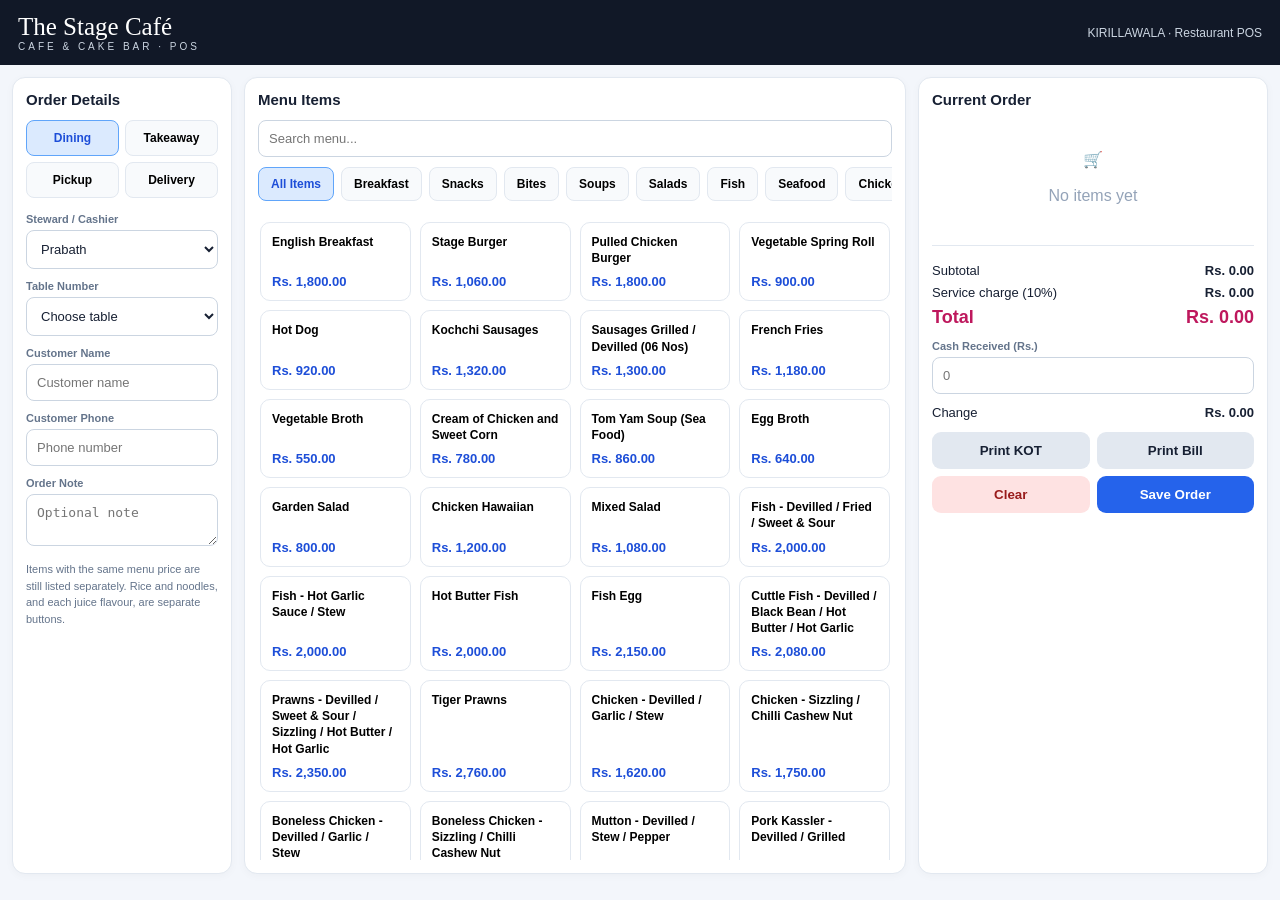
<file: pos.html>
<!DOCTYPE html>
<html lang="en">
<head>
<meta charset="UTF-8"><meta name="viewport" content="width=device-width,initial-scale=1">
<title>The Stage Café | POS</title>
<style>
:root{--navy:#111827;--blue:#2563eb;--light:#f3f6fb;--line:#e2e8f0;--muted:#64748b;--pink:#e879a7}
*{box-sizing:border-box}body{margin:0;font-family:Arial,sans-serif;background:var(--light);color:#172033}
header{background:#111827;color:white;padding:13px 18px;display:flex;align-items:center;justify-content:space-between;gap:12px;flex-wrap:wrap}
.brand{font-family:Georgia,serif;font-size:25px}.brand small{display:block;font:10px Arial;letter-spacing:3px;color:#cbd5e1}
.topmeta{font-size:12px;color:#cbd5e1}.layout{display:grid;grid-template-columns:220px minmax(300px,1fr) 350px;gap:12px;padding:12px;max-width:1600px;margin:auto}
.panel{background:white;border:1px solid var(--line);border-radius:13px;padding:13px;min-width:0;box-shadow:0 2px 8px #0f172a08}
h3{margin:0 0 12px;font-size:15px}.field{margin-bottom:11px}.field label{display:block;font-size:11px;font-weight:bold;color:var(--muted);margin-bottom:5px}
input,select,textarea{width:100%;padding:10px;border:1px solid #cbd5e1;border-radius:8px;font-size:13px;background:white;color:#172033}
.service{display:grid;grid-template-columns:1fr 1fr;gap:6px;margin-bottom:15px}.service button,.catbtn{border:1px solid var(--line);background:#f8fafc;border-radius:8px;padding:10px 5px;font-weight:bold;font-size:12px;cursor:pointer}
.service button.active,.catbtn.active{background:#dbeafe;border-color:#60a5fa;color:#1d4ed8}
.catgrid{display:flex;gap:7px;overflow:auto;padding-bottom:9px;margin-bottom:10px}.catbtn{white-space:nowrap;padding:9px 12px}
.search{margin-bottom:10px}.items{display:grid;grid-template-columns:repeat(auto-fill,minmax(145px,1fr));gap:9px;max-height:calc(100vh - 260px);overflow:auto;padding:2px}
.item{border:1px solid var(--line);border-radius:10px;padding:11px;text-align:left;background:white;cursor:pointer;min-height:76px;display:flex;flex-direction:column;justify-content:space-between;gap:8px}
.item:hover{border-color:#60a5fa;background:#f8fbff}.item b{font-size:12px;line-height:1.35}.price{font-weight:bold;color:#1d4ed8;font-size:13px}
.cart{max-height:38vh;overflow:auto}.cartrow{border-bottom:1px solid var(--line);padding:9px 0;display:grid;grid-template-columns:1fr auto;gap:8px}
.cartrow b{font-size:12px}.cartrow small{color:var(--muted)}.qty{display:flex;align-items:center;gap:5px;margin-top:6px}.qty button{border:1px solid var(--line);background:#f8fafc;border-radius:6px;padding:3px 8px;cursor:pointer}
.totals{border-top:1px solid var(--line);margin-top:10px;padding-top:10px;font-size:13px}.totalrow{display:flex;justify-content:space-between;margin:7px 0}.grand{font-size:18px;font-weight:bold;color:#be185d}
.primary,.secondary,.danger{border:0;border-radius:9px;padding:11px 12px;font-weight:bold;cursor:pointer}.primary{background:var(--blue);color:white}.secondary{background:#e2e8f0;color:#172033}.danger{background:#fee2e2;color:#991b1b}.actions{display:grid;grid-template-columns:1fr 1fr;gap:7px;margin-top:12px}.wide{grid-column:1/-1}
.note{font-size:11px;color:var(--muted);line-height:1.5}.empty{text-align:center;color:#94a3b8;padding:30px 5px}
@media(max-width:1050px){.layout{grid-template-columns:190px 1fr}.orderpanel{grid-column:1/-1}.cart{max-height:260px}}
@media(max-width:650px){.layout{grid-template-columns:1fr;padding:8px}.leftpanel{order:1}.menupanel{order:2}.orderpanel{order:3}.items{grid-template-columns:repeat(2,minmax(0,1fr));max-height:none}.cart{max-height:280px}}
@media print{body{background:white}.noprint,header,.layout>.leftpanel,.layout>.menupanel{display:none!important}.layout{display:block;padding:0}.orderpanel{border:0;box-shadow:none}.print-only{display:block!important}}
.print-only{display:none}
</style>
</head>
<body>
<header><div class="brand">The Stage Café <small>CAFE & CAKE BAR · POS</small></div><div class="topmeta">KIRILLAWALA · Restaurant POS</div></header>
<div class="layout">
<aside class="panel leftpanel">
<h3>Order Details</h3>
<div class="service" id="serviceButtons">
<button class="active" data-service="Dining">Dining</button><button data-service="Takeaway">Takeaway</button>
<button data-service="Pickup">Pickup</button><button data-service="Delivery">Delivery</button>
</div>
<div class="field"><label>Steward / Cashier</label><select id="steward"><option>Prabath</option><option>Chanaka</option><option>Danushka</option><option>Supun</option><option>Praath</option><option>Vihaga</option><option>Kesara</option><option>Bashitha</option></select></div>
<div class="field"><label>Table Number</label><select id="table"><option value="">Choose table</option><script>for(let i=1;i<=20;i++)document.write(`<option>${i}</option>`)</script></select></div>
<div class="field"><label>Customer Name</label><input id="customer" placeholder="Customer name"></div>
<div class="field"><label>Customer Phone</label><input id="phone" placeholder="Phone number" inputmode="tel"></div>
<div class="field"><label>Order Note</label><textarea id="orderNote" rows="2" placeholder="Optional note"></textarea></div>
<p class="note">Items with the same menu price are still listed separately. Rice and noodles, and each juice flavour, are separate buttons.</p>
</aside>
<main class="panel menupanel">
<h3>Menu Items</h3><input class="search" id="search" placeholder="Search menu..." oninput="renderItems()">
<div class="catgrid" id="categories"></div>
<div class="items" id="items"></div>
</main>
<section class="panel orderpanel">
<div class="noprint"><h3>Current Order</h3><div id="cart" class="cart"><div class="empty">🛒<br><br>No items yet</div></div>
<div class="totals">
<div class="totalrow"><span>Subtotal</span><b id="subtotal">Rs. 0.00</b></div>
<div class="totalrow"><span>Service charge (10%)</span><b id="serviceCharge">Rs. 0.00</b></div>
<div class="totalrow grand"><span>Total</span><span id="total">Rs. 0.00</span></div>
<div class="field" style="margin-top:12px"><label>Cash Received (Rs.)</label><input id="cash" type="number" min="0" placeholder="0" oninput="updateTotals()"></div>
<div class="totalrow"><span>Change</span><b id="change">Rs. 0.00</b></div>
<div class="actions">
<button class="secondary" onclick="printKot()">Print KOT</button><button class="secondary" onclick="printBill()">Print Bill</button>
<button class="danger" onclick="clearOrder()">Clear</button><button class="primary" onclick="saveOrder()">Save Order</button>
</div></div>
</div>
<div class="print-only" id="printArea"></div>
</section>
</div>
<script>
const menu = [
["Breakfast","English Breakfast",1800],
["Snacks","Stage Burger",1060],["Snacks","Pulled Chicken Burger",1800],["Snacks","Vegetable Spring Roll",900],["Snacks","Hot Dog",920],
["Bites","Kochchi Sausages",1320],["Bites","Sausages Grilled / Devilled (06 Nos)",1300],["Bites","French Fries",1180],
["Soups","Vegetable Broth",550],["Soups","Cream of Chicken and Sweet Corn",780],["Soups","Tom Yam Soup (Sea Food)",860],["Soups","Egg Broth",640],
["Salads","Garden Salad",800],["Salads","Chicken Hawaiian",1200],["Salads","Mixed Salad",1080],
["Fish","Fish - Devilled / Fried / Sweet & Sour",2000],["Fish","Fish - Hot Garlic Sauce / Stew",2000],["Fish","Hot Butter Fish",2000],["Fish","Fish Egg",2150],
["Seafood","Cuttle Fish - Devilled / Black Bean / Hot Butter / Hot Garlic",2080],["Seafood","Prawns - Devilled / Sweet & Sour / Sizzling / Hot Butter / Hot Garlic",2350],["Seafood","Tiger Prawns",2760],
["Chicken","Chicken - Devilled / Garlic / Stew",1620],["Chicken","Chicken - Sizzling / Chilli Cashew Nut",1750],["Chicken","Boneless Chicken - Devilled / Garlic / Stew",1980],["Chicken","Boneless Chicken - Sizzling / Chilli Cashew Nut",2140],
["Meat","Mutton - Devilled / Stew / Pepper",3460],["Meat","Pork Kassler - Devilled / Grilled",3460],["Meat","Roast Pork Loin with Pepper Sauce",2760],
["Grill","Mix Grill",5200],
["Garden Fresh","Vegetable Chopsuey",1780],["Garden Fresh","Mushroom Hot Butter / Devilled",1750],["Garden Fresh","Button Mushroom Devilled",2580],
["Chopsuey Rice","Vegetable Chopsuey Rice",2050],["Chopsuey Rice","Vegetable Chopsuey Noodles",2050],["Chopsuey Rice","Chicken Chopsuey Rice",2600],["Chopsuey Rice","Chicken Chopsuey Noodles",2600],["Chopsuey Rice","Seafood Chopsuey Rice",3120],["Chopsuey Rice","Seafood Chopsuey Noodles",3120],["Chopsuey Rice","Mixed Chopsuey Rice",3500],["Chopsuey Rice","Mixed Chopsuey Noodles",3500],
["Chopsuey","Vegetable Chopsuey",1780],["Chopsuey","Chicken Chopsuey",2200],["Chopsuey","Seafood Chopsuey",2700],["Chopsuey","Mixed Chopsuey",3150],
["Rice","Chicken Fried Rice",1660],["Noodles","Chicken Fried Noodles",1660],["Rice","Sea Food Fried Rice",1800],["Noodles","Sea Food Fried Noodles",1800],["Rice","Mixed Fried Rice",2200],["Noodles","Mixed Fried Noodles",2200],["Rice","Egg Fried Rice",1350],["Noodles","Egg Fried Noodles",1350],["Rice","Vegetable Fried Rice",1200],["Noodles","Vegetable Fried Noodles",1200],["Rice","Mongolian Rice",2350],["Noodles","Mongolian Noodles",2350],["Rice","Nasi Goreng Rice",2250],
["Thai Rice","Thai Sea Food Rice",2160],["Thai Noodles","Thai Sea Food Noodles",2160],["Thai Rice","Thai Special Rice (Chicken & Sea Food)",2550],["Thai Noodles","Thai Special Noodles (Chicken & Sea Food)",2550],
["Omelets","Savory Omelets",780],["Omelets","Cheese Omelets",1050],["Omelets","Chicken Omelets",1320],["Omelets","Cheese & Chicken Omelets",1550],["Omelets","Fried Egg (01 Nos)",150],
["Cheese Koththu","Vegetable Cheese Koththu",1400],["Cheese Koththu","Egg Cheese Koththu",1500],["Cheese Koththu","Chicken Cheese Koththu",1700],["Cheese Koththu","Fish Cheese Koththu",1700],["Cheese Koththu","Sea Food Cheese Koththu",1800],["Cheese Koththu","Mixed Cheese Koththu",2100],
["Sara Koththu","Sara Koththu (Hot & Spicy) - Base",1380],["Sara Koththu","Egg Sara Koththu",1500],["Sara Koththu","Chicken Sara Koththu",1500],["Sara Koththu","Fish Sara Koththu",1650],["Sara Koththu","Sea Food Sara Koththu",1950],
["Pasta","Pasta Carbonara",2100],["Pasta","Pasta Carbonara Chicken",2000],["Pasta","Pasta Marinara",1950],["Pasta","Pasta / Spaghetti Napolitano",1450],["Pasta","Mamma Mia",2150],
["Desserts","Cream Caramel",300],["Desserts","Watalappan",300],["Desserts","02 Scoop Ice Cream",520],["Desserts","Affogato",950],["Desserts","Chocolate Ganache with Ice Cream",520],
["Soft Drinks","Sprite",260],["Soft Drinks","Coca Cola",260],["Soft Drinks","EGB",260],["Soft Drinks","Lime Coke",520],["Soft Drinks","Lime Sprite",520],["Soft Drinks","Lime Soda",520],
["Cold Beverages","Ice Latte",900],["Cold Beverages","Vanilla Ice Latte",950],["Cold Beverages","Caramel Ice Latte",1060],["Cold Beverages","Cafe Mocha (Cold)",950],["Cold Beverages","Ice Lemon Tea",600],["Cold Beverages","Ice Coffee",720],
["Cold Beverages","Chocolate Milk Shake",880],["Cold Beverages","Vanilla Milk Shake",880],["Cold Beverages","Strawberry Milk Shake",880],["Cold Beverages","Caramel Milk Shake",880],
["Juices","Papaya Fresh Juice",660],["Juices","Watermelon Fresh Juice",660],["Juices","Pineapple Fresh Juice",660],["Juices","Lime Fresh Juice",660],["Juices","Strawberry Mojito",820],["Juices","Mint Mojito",820],["Juices","Mandarin Juice",660],["Juices","Mixed Fruit Juice",660],
["Cold Beverages","Frappe Mocha",820],["Cold Beverages","Frappe Vanilla",820],["Cold Beverages","Frappe Caramel",820],
["Water","Mineral Water Small",90],["Water","Mineral Water Medium",120],
["Hot Beverages","Masala Tea",400],["Hot Beverages","Milk Coffee",400],["Hot Beverages","Black Coffee",250],["Hot Beverages","Cappuccino",700],["Hot Beverages","Cafe Latte",950],["Hot Beverages","Cafe Mocha",950],["Hot Beverages","Espresso",550],["Hot Beverages","Americano",550],["Hot Beverages","Hot Chocolate",950],["Hot Beverages","Black Tea",200]
];
let activeCategory="All Items", serviceType="Dining", cart=[];
const cats=["All Items",...new Set(menu.map(x=>x[0]))];
const money=n=>"Rs. "+Number(n).toLocaleString("en-LK",{minimumFractionDigits:2,maximumFractionDigits:2});
function renderCats(){document.getElementById("categories").innerHTML=cats.map(c=>`<button class="catbtn ${c===activeCategory?'active':''}" onclick='setCategory(${JSON.stringify(c)})'>${c}</button>`).join("")}
function setCategory(c){activeCategory=c;renderCats();renderItems()}
function renderItems(){let q=document.getElementById("search").value.toLowerCase();let list=menu.filter(x=>(activeCategory==="All Items"||x[0]===activeCategory)&&x[1].toLowerCase().includes(q));document.getElementById("items").innerHTML=list.map(x=>`<button class="item" onclick='addItem(${JSON.stringify(x[1])},${x[2]})'><b>${x[1]}</b><span class="price">${money(x[2])}</span></button>`).join("")||'<div class="empty">No matching items</div>'}
function addItem(name,price){let x=cart.find(i=>i.name===name);if(x)x.qty++;else cart.push({name,price,qty:1});renderCart()}
function changeQty(i,d){cart[i].qty+=d;if(cart[i].qty<=0)cart.splice(i,1);renderCart()}
function calc(){let sub=cart.reduce((s,x)=>s+x.price*x.qty,0),sc=Math.round(sub*.10*100)/100;return{sub,sc,total:sub+sc}}
function renderCart(){let el=document.getElementById("cart");el.innerHTML=cart.length?cart.map((x,i)=>`<div class="cartrow"><div><b>${x.name}</b><br><small>${money(x.price)} each</small><div class="qty"><button onclick="changeQty(${i},-1)">−</button><b>${x.qty}</b><button onclick="changeQty(${i},1)">+</button></div></div><b>${money(x.price*x.qty)}</b></div>`).join(""):'<div class="empty">🛒<br><br>No items yet</div>';updateTotals()}
function updateTotals(){let {sub,sc,total}=calc();document.getElementById("subtotal").textContent=money(sub);document.getElementById("serviceCharge").textContent=money(sc);document.getElementById("total").textContent=money(total);let cash=Number(document.getElementById("cash").value||0);document.getElementById("change").textContent=money(Math.max(0,cash-total))}
function clearOrder(){if(confirm("Clear current order?")){cart=[];document.getElementById("cash").value="";renderCart()}}
document.querySelectorAll("[data-service]").forEach(b=>b.addEventListener("click",()=>{serviceType=b.dataset.service;document.querySelectorAll("[data-service]").forEach(x=>x.classList.toggle("active",x===b))}));
function orderInfo(){return{service:serviceType,steward:document.getElementById("steward").value,table:document.getElementById("table").value,customer:document.getElementById("customer").value,phone:document.getElementById("phone").value,note:document.getElementById("orderNote").value,items:cart.map(x=>({...x})),...calc(),cash:Number(document.getElementById("cash").value||0),date:new Date().toLocaleString()}}
function saveOrder(){if(!cart.length){alert("Add items first.");return}let o=orderInfo();let all=JSON.parse(localStorage.getItem("stageCafeOrders")||"[]");all.push(o);localStorage.setItem("stageCafeOrders",JSON.stringify(all));alert("Order saved on this device.");}
function printKot(){if(!cart.length){alert("Add items first.");return}let o=orderInfo();document.getElementById("printArea").innerHTML=`<h2>THE STAGE CAFÉ — KITCHEN ORDER</h2><p>${o.date}<br>Type: ${o.service} · Table: ${o.table||"-"}<br>Steward: ${o.steward}<br>Customer: ${o.customer||"-"} · ${o.phone||""}</p><hr>${o.items.map(x=>`<p><b>${x.qty} × ${x.name}</b></p>`).join("")}<hr><p>Note: ${o.note||"-"}</p>`;window.print()}
function printBill(){if(!cart.length){alert("Add items first.");return}let o=orderInfo();document.getElementById("printArea").innerHTML=`<h2 style="text-align:center">THE STAGE CAFÉ & CAKE BAR</h2><p style="text-align:center">Kirillawala</p><hr><p>${o.date}<br>${o.service} · Table ${o.table||"-"}<br>Customer: ${o.customer||"-"}<br>Phone: ${o.phone||"-"}</p><hr>${o.items.map(x=>`<p>${x.name} × ${x.qty}<span style="float:right">${money(x.price*x.qty)}</span></p>`).join("")}<hr><p>Subtotal <span style="float:right">${money(o.sub)}</span></p><p>Service charge 10% <span style="float:right">${money(o.sc)}</span></p><h3>Total <span style="float:right">${money(o.total)}</span></h3><p>Cash <span style="float:right">${money(o.cash)}</span></p><p>Change <span style="float:right">${money(Math.max(0,o.cash-o.total))}</span></p><p style="text-align:center">Thank you! Come again.</p>`;window.print()}
renderCats();renderItems();renderCart();
</script>
</body></html>
</file>
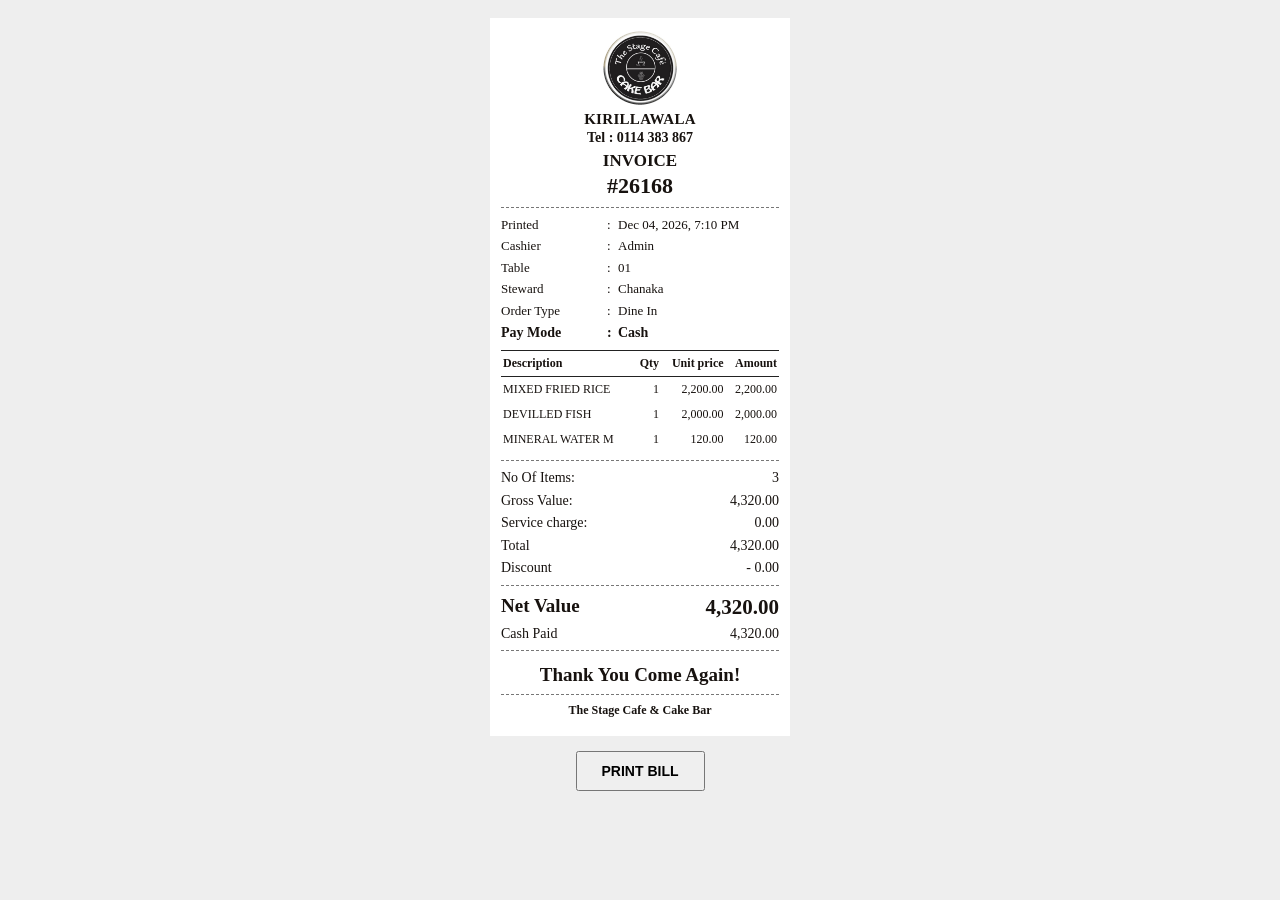
<file: stage-cafe-bill-matching-original.html>
<!DOCTYPE html>
<html lang="en">
<head>
<meta charset="UTF-8">
<meta name="viewport" content="width=device-width, initial-scale=1">
<title>The Stage Cafe - Invoice</title>
<style>
*{box-sizing:border-box}
body{margin:0;padding:18px;background:#eee;color:#17120f;font-family:Georgia,"Times New Roman",serif}
.receipt{width:300px;max-width:100%;margin:0 auto;background:#fff;padding:12px 11px 18px}
.center{text-align:center}
.logo{display:block;width:76px;height:76px;object-fit:contain;margin:0 auto 5px}
.location{font-weight:bold;font-size:15px;letter-spacing:.3px;margin:4px 0 2px}
.phone{font-weight:bold;font-size:14px;margin:2px 0 5px}
.invoice{font-size:17px;font-weight:bold;margin:5px 0 2px}
.bill-number{font-size:22px;font-weight:bold;margin:0 0 8px}
.dash{border:0;border-top:1px dashed #777;margin:8px 0}
.meta{display:grid;grid-template-columns:103px 8px 1fr;gap:3px 3px;font-size:13px;line-height:1.42}
.meta .value{overflow-wrap:anywhere}
.paymode{font-weight:bold;font-size:14px}
table{width:100%;border-collapse:collapse;font-size:12px;margin-top:7px}
th{border-top:1px solid #222;border-bottom:1px solid #222;padding:5px 2px;text-align:left;white-space:nowrap}
td{padding:5px 2px;vertical-align:top}
.right{text-align:right;white-space:nowrap}
.summary{display:grid;grid-template-columns:1fr auto;gap:5px 8px;font-size:14px;line-height:1.25}
.summary .value{text-align:right;white-space:nowrap}
.net-label{font-size:19px;font-weight:bold}
.net-value{font-size:21px;font-weight:bold}
.thanks{font-size:19px;font-weight:bold;margin:13px 0 8px}
button{display:block;margin:15px auto 0;padding:10px 24px;font:bold 14px Arial}
@media print{
 @page{size:80mm auto;margin:3mm}
 body{background:#fff;padding:0;margin:0}
 .receipt{width:100%;max-width:none;margin:0;padding:1mm}
 button{display:none}
}
</style>
</head>
<body>
<div class="receipt">
  <header class="center">
    <img class="logo" src="[data-uri]" alt="The Stage Cafe Cake Bar logo">
    <div class="location">KIRILLAWALA</div>
    <div class="phone">Tel : 0114 383 867</div>
    <div class="invoice">INVOICE</div>
    <div class="bill-number">#<span id="billno">26168</span></div>
  </header>
  <hr class="dash">
  <section class="meta">
    <span>Printed</span><span>:</span><span class="value" id="printed"></span>
    <span>Cashier</span><span>:</span><span class="value" id="cashier">Admin</span>
    <span>Table</span><span>:</span><span class="value" id="table">01</span>
    <span>Steward</span><span>:</span><span class="value" id="steward">Chanaka</span>
    <span>Order Type</span><span>:</span><span class="value" id="ordertype">Dine In</span>
    <span class="paymode">Pay Mode</span><span class="paymode">:</span><span class="value paymode" id="paymode">Cash</span>
  </section>
  <table>
    <thead><tr><th>Description</th><th class="right">Qty</th><th class="right">Unit price</th><th class="right">Amount</th></tr></thead>
    <tbody id="items"></tbody>
  </table>
  <hr class="dash">
  <section class="summary">
    <span>No Of Items:</span><span class="value" id="itemcount">0</span>
    <span>Gross Value:</span><span class="value" id="gross">0.00</span>
    <span>Service charge:</span><span class="value" id="service">0.00</span>
    <span>Total</span><span class="value" id="total">0.00</span>
    <span>Discount</span><span class="value" id="discount">- 0.00</span>
  </section>
  <hr class="dash">
  <section class="summary">
    <span class="net-label">Net Value</span><span class="value net-value" id="net">0.00</span>
    <span id="paidlabel">Cash Paid</span><span class="value" id="cash">0.00</span>
  </section>
  <hr class="dash">
  <div class="center thanks">Thank You Come Again!</div>
  <hr class="dash">
  <div class="center" style="font-size:12px;font-weight:bold;margin-top:8px">The Stage Cafe &amp; Cake Bar</div>
</div>
<button onclick="window.print()">PRINT BILL</button>
<script>
const p=new URLSearchParams(location.search);
const get=(key,def)=>p.get(key)||def;
const money=n=>Number(n||0).toLocaleString('en-LK',{minimumFractionDigits:2,maximumFractionDigits:2});
const now=new Date();
document.getElementById('billno').textContent=get('bill','26168');
document.getElementById('cashier').textContent=get('cashier','Admin');
document.getElementById('table').textContent=get('table','01');
document.getElementById('steward').textContent=get('steward','Chanaka');
document.getElementById('ordertype').textContent=get('ordertype',get('type','Dine In'));
const paymode=get('paymode',get('payment','Cash'));
document.getElementById('paymode').textContent=paymode;
document.getElementById('paidlabel').textContent=paymode.toLowerCase().includes('card')?'Card Paid':'Cash Paid';
document.getElementById('printed').textContent=now.toLocaleDateString('en-US',{month:'short',day:'2-digit',year:'numeric'})+', '+now.toLocaleTimeString('en-US',{hour:'numeric',minute:'2-digit'});
let items=[];
try{items=JSON.parse(p.get('items')||'[]')}catch(e){}
if(!items.length)items=[{name:'MIXED FRIED RICE',qty:1,price:2200},{name:'DEVILLED FISH',qty:1,price:2000},{name:'MINERAL WATER M',qty:1,price:120}];
let gross=0,totalQty=0;
document.getElementById('items').innerHTML=items.map(x=>{
 const qty=Number(x.qty)||1,price=Number(x.price)||0,amount=qty*price;
 gross+=amount;totalQty+=qty;
 const name=String(x.name||'').replace(/[<>&"]/g,'');
 return `<tr><td>${name}</td><td class="right">${qty}</td><td class="right">${money(price)}</td><td class="right">${money(amount)}</td></tr>`;
}).join('');
const service=Number(get('service','0'));
const discount=Number(get('discount','0'));
const total=gross+service,net=total-discount,cash=Number(get('cash',String(net)));
document.getElementById('itemcount').textContent=totalQty;
document.getElementById('gross').textContent=money(gross);
document.getElementById('service').textContent=money(service);
document.getElementById('total').textContent=money(total);
document.getElementById('discount').textContent='- '+money(discount);
document.getElementById('net').textContent=money(net);
document.getElementById('cash').textContent=money(cash);
</script>
</body>
</html>
</file>
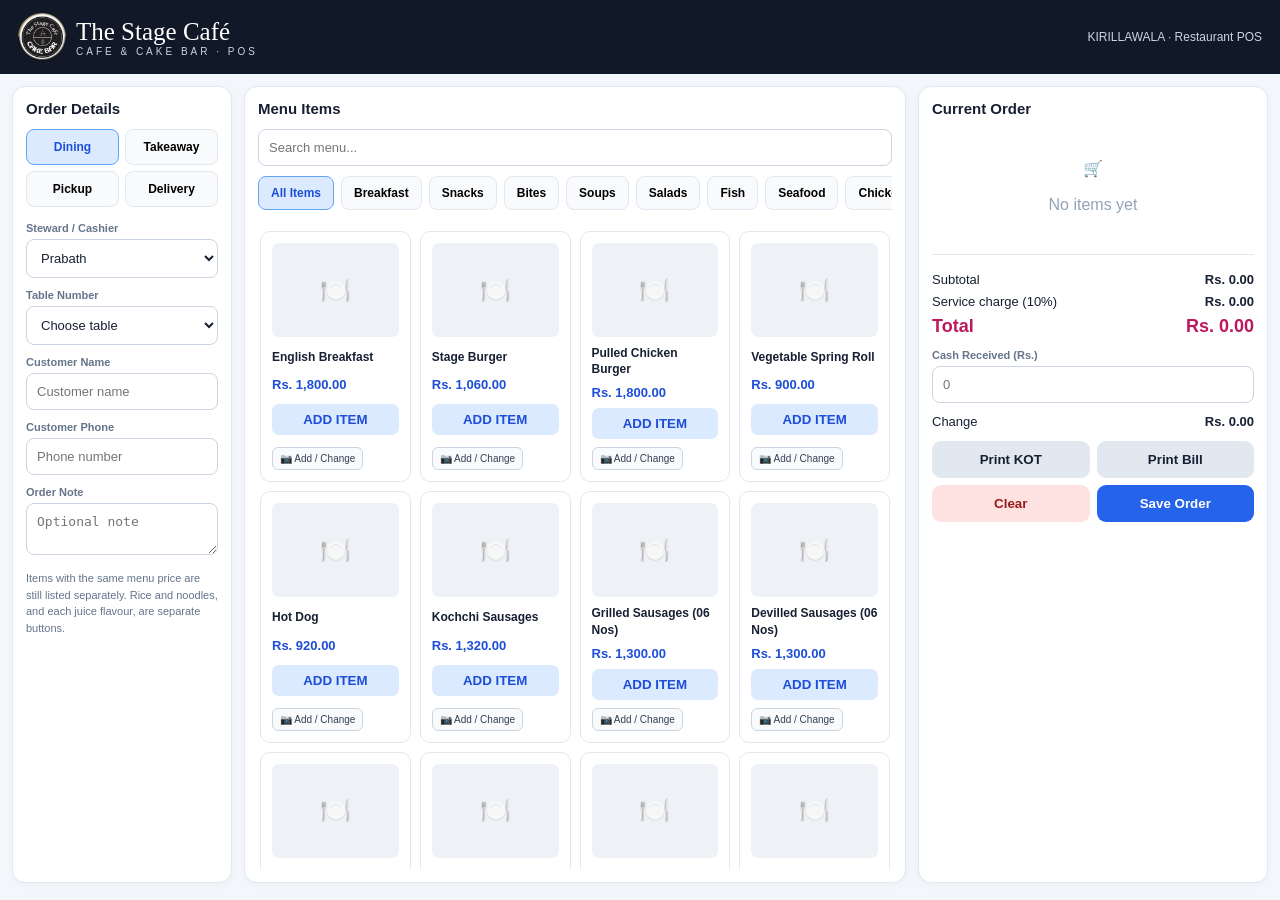
<file: stage-cafe-pos-logo-menu-updated.html>
<!DOCTYPE html>
<html lang="en">
<head>
<meta charset="UTF-8"><meta name="viewport" content="width=device-width,initial-scale=1">
<title>The Stage Café | POS</title>
<style>
:root{--navy:#111827;--blue:#2563eb;--light:#f3f6fb;--line:#e2e8f0;--muted:#64748b;--pink:#e879a7}
*{box-sizing:border-box}body{margin:0;font-family:Arial,sans-serif;background:var(--light);color:#172033}
header{background:#111827;color:white;padding:13px 18px;display:flex;align-items:center;justify-content:space-between;gap:12px;flex-wrap:wrap}
.brand-wrap{display:flex;align-items:center;gap:10px}.brand-logo{width:48px;height:48px;object-fit:cover;border-radius:50%;background:#fff;flex:0 0 48px}.brand{font-family:Georgia,serif;font-size:25px}.brand small{display:block;font:10px Arial;letter-spacing:3px;color:#cbd5e1}
.topmeta{font-size:12px;color:#cbd5e1}.layout{display:grid;grid-template-columns:220px minmax(300px,1fr) 350px;gap:12px;padding:12px;max-width:1600px;margin:auto}
.panel{background:white;border:1px solid var(--line);border-radius:13px;padding:13px;min-width:0;box-shadow:0 2px 8px #0f172a08}
h3{margin:0 0 12px;font-size:15px}.field{margin-bottom:11px}.field label{display:block;font-size:11px;font-weight:bold;color:var(--muted);margin-bottom:5px}
input,select,textarea{width:100%;padding:10px;border:1px solid #cbd5e1;border-radius:8px;font-size:13px;background:white;color:#172033}
.service{display:grid;grid-template-columns:1fr 1fr;gap:6px;margin-bottom:15px}.service button,.catbtn{border:1px solid var(--line);background:#f8fafc;border-radius:8px;padding:10px 5px;font-weight:bold;font-size:12px;cursor:pointer}
.service button.active,.catbtn.active{background:#dbeafe;border-color:#60a5fa;color:#1d4ed8}
.catgrid{display:flex;gap:7px;overflow:auto;padding-bottom:9px;margin-bottom:10px}.catbtn{white-space:nowrap;padding:9px 12px}
.search{margin-bottom:10px}.items{display:grid;grid-template-columns:repeat(auto-fill,minmax(145px,1fr));gap:9px;max-height:calc(100vh - 260px);overflow:auto;padding:2px}
.item{border:1px solid var(--line);border-radius:10px;padding:11px;text-align:left;background:white;cursor:pointer;min-height:76px;display:flex;flex-direction:column;justify-content:space-between;gap:8px}
.item:hover{border-color:#60a5fa;background:#f8fbff}.item b{font-size:12px;line-height:1.35}.price{font-weight:bold;color:#1d4ed8;font-size:13px}.item-photo{width:100%;height:94px;object-fit:cover;border-radius:7px;background:#eef2f7}.photo-placeholder{height:94px;border-radius:7px;background:#eef2f7;display:flex;align-items:center;justify-content:center;color:#94a3b8;font-size:25px}.photo-tools{display:flex;gap:5px;align-items:center;flex-wrap:wrap}.photo-tools label,.photo-tools button{font-size:10px;border:1px solid #cbd5e1;border-radius:6px;padding:5px 7px;background:#f8fafc;color:#334155;cursor:pointer}.photo-tools input{display:none}.item-add{width:100%;border:0;border-radius:7px;background:#dbeafe;color:#1d4ed8;font-weight:bold;padding:8px;cursor:pointer}
.cart{max-height:38vh;overflow:auto}.cartrow{border-bottom:1px solid var(--line);padding:9px 0;display:grid;grid-template-columns:1fr auto;gap:8px}
.cartrow b{font-size:12px}.cartrow small{color:var(--muted)}.qty{display:flex;align-items:center;gap:5px;margin-top:6px}.qty button{border:1px solid var(--line);background:#f8fafc;border-radius:6px;padding:3px 8px;cursor:pointer}
.totals{border-top:1px solid var(--line);margin-top:10px;padding-top:10px;font-size:13px}.totalrow{display:flex;justify-content:space-between;margin:7px 0}.grand{font-size:18px;font-weight:bold;color:#be185d}
.primary,.secondary,.danger{border:0;border-radius:9px;padding:11px 12px;font-weight:bold;cursor:pointer}.primary{background:var(--blue);color:white}.secondary{background:#e2e8f0;color:#172033}.danger{background:#fee2e2;color:#991b1b}.actions{display:grid;grid-template-columns:1fr 1fr;gap:7px;margin-top:12px}.wide{grid-column:1/-1}
.note{font-size:11px;color:var(--muted);line-height:1.5}.empty{text-align:center;color:#94a3b8;padding:30px 5px}
@media(max-width:1050px){.layout{grid-template-columns:190px 1fr}.orderpanel{grid-column:1/-1}.cart{max-height:260px}}
@media(max-width:650px){header{align-items:center}.brand-logo{width:40px;height:40px;flex-basis:40px}.brand{font-size:22px}.layout{grid-template-columns:1fr;padding:8px}.leftpanel{order:1}.menupanel{order:2}.orderpanel{order:3}.items{grid-template-columns:repeat(2,minmax(0,1fr));max-height:none}.cart{max-height:280px}}
@media print{body{background:white}.noprint,header,.layout>.leftpanel,.layout>.menupanel{display:none!important}.layout{display:block;padding:0}.orderpanel{border:0;box-shadow:none}.print-only{display:block!important}}
.print-only{display:none}
</style>
</head>
<body>
<header><div class="brand-wrap"><img class="brand-logo" src="[data-uri]" alt="The Stage Cafe logo"><div class="brand">The Stage Café <small>CAFE & CAKE BAR · POS</small></div></div><div class="topmeta">KIRILLAWALA · Restaurant POS</div></header>
<div class="layout">
<aside class="panel leftpanel">
<h3>Order Details</h3>
<div class="service" id="serviceButtons">
<button class="active" data-service="Dining">Dining</button><button data-service="Takeaway">Takeaway</button>
<button data-service="Pickup">Pickup</button><button data-service="Delivery">Delivery</button>
</div>
<div class="field"><label>Steward / Cashier</label><select id="steward"><option>Prabath</option><option>Chanaka</option><option>Danushka</option><option>Supun</option><option>Praath</option><option>Vihaga</option><option>Kesara</option><option>Bashitha</option></select></div>
<div class="field"><label>Table Number</label><select id="table"><option value="">Choose table</option><script>for(let i=1;i<=20;i++)document.write(`<option>${i}</option>`)</script></select></div>
<div class="field"><label>Customer Name</label><input id="customer" placeholder="Customer name"></div>
<div class="field"><label>Customer Phone</label><input id="phone" placeholder="Phone number" inputmode="tel"></div>
<div class="field"><label>Order Note</label><textarea id="orderNote" rows="2" placeholder="Optional note"></textarea></div>
<p class="note">Items with the same menu price are still listed separately. Rice and noodles, and each juice flavour, are separate buttons.</p>
</aside>
<main class="panel menupanel">
<h3>Menu Items</h3><input class="search" id="search" placeholder="Search menu..." oninput="renderItems()">
<div class="catgrid" id="categories"></div>
<div class="items" id="items"></div>
</main>
<section class="panel orderpanel">
<div class="noprint"><h3>Current Order</h3><div id="cart" class="cart"><div class="empty">🛒<br><br>No items yet</div></div>
<div class="totals">
<div class="totalrow"><span>Subtotal</span><b id="subtotal">Rs. 0.00</b></div>
<div class="totalrow"><span>Service charge (10%)</span><b id="serviceCharge">Rs. 0.00</b></div>
<div class="totalrow grand"><span>Total</span><span id="total">Rs. 0.00</span></div>
<div class="field" style="margin-top:12px"><label>Cash Received (Rs.)</label><input id="cash" type="number" min="0" placeholder="0" oninput="updateTotals()"></div>
<div class="totalrow"><span>Change</span><b id="change">Rs. 0.00</b></div>
<div class="actions">
<button class="secondary" onclick="printKot()">Print KOT</button><button class="secondary" onclick="printBill()">Print Bill</button>
<button class="danger" onclick="clearOrder()">Clear</button><button class="primary" onclick="saveOrder()">Save Order</button>
</div></div>
</div>
<div class="print-only" id="printArea"></div>
</section>
</div>
<script>
const menu = [
["Breakfast","English Breakfast",1800],
["Snacks","Stage Burger",1060],["Snacks","Pulled Chicken Burger",1800],["Snacks","Vegetable Spring Roll",900],["Snacks","Hot Dog",920],
["Bites","Kochchi Sausages",1320],["Bites","Grilled Sausages (06 Nos)",1300],["Bites","Devilled Sausages (06 Nos)",1300],["Bites","French Fries",1180],
["Soups","Vegetable Broth",550],["Soups","Cream of Chicken and Sweet Corn",780],["Soups","Tom Yam Soup (Sea Food)",860],["Soups","Egg Broth",640],
["Salads","Garden Salad",800],["Salads","Chicken Hawaiian",1200],["Salads","Mixed Salad",1080],
["Fish","Devilled Fish",2000],["Fish","Fried Fish",2000],["Fish","Sweet & Sour Fish",2000],["Fish","Fish Hot Garlic Sauce",2000],["Fish","Fish Stew",2000],["Fish","Hot Butter Fish",2000],["Fish","Fish Egg",2150],
["Seafood","Devilled Cuttle Fish",2080],["Seafood","Black Bean Cuttle Fish",2080],["Seafood","Hot Butter Cuttle Fish",2080],["Seafood","Hot Garlic Cuttle Fish",2080],["Seafood","Devilled Prawns",2350],["Seafood","Sweet & Sour Prawns",2350],["Seafood","Sizzling Prawns",2350],["Seafood","Hot Butter Prawns",2350],["Seafood","Hot Garlic Prawns",2350],["Seafood","Tiger Prawns",2760],
["Chicken","Devilled Chicken",1620],["Chicken","Garlic Chicken",1620],["Chicken","Chicken Stew",1620],["Chicken","Sizzling Chicken",1750],["Chicken","Chicken Chilli Cashew Nut",1750],["Chicken","Boneless Devilled Chicken",1980],["Chicken","Boneless Garlic Chicken",1980],["Chicken","Boneless Chicken Stew",1980],["Chicken","Boneless Sizzling Chicken",2140],["Chicken","Boneless Chicken Chilli Cashew Nut",2140],
["Meat","Devilled Mutton",3460],["Meat","Mutton Stew",3460],["Meat","Pepper Mutton",3460],["Meat","Devilled Pork Kassler",3460],["Meat","Grilled Pork Kassler",3460],["Meat","Roast Pork Loin with Pepper Sauce",2760],
["Grill","Mix Grill",5200],
["Garden Fresh","Vegetable Chopsuey",1780],["Garden Fresh","Mushroom Hot Butter",1750],["Garden Fresh","Devilled Mushroom",1750],["Garden Fresh","Button Mushroom Devilled",2580],
["Chopsuey Rice","Vegetable Chopsuey Rice",2050],["Chopsuey Rice","Vegetable Chopsuey Noodles",2050],["Chopsuey Rice","Chicken Chopsuey Rice",2600],["Chopsuey Rice","Chicken Chopsuey Noodles",2600],["Chopsuey Rice","Seafood Chopsuey Rice",3120],["Chopsuey Rice","Seafood Chopsuey Noodles",3120],["Chopsuey Rice","Mixed Chopsuey Rice",3500],["Chopsuey Rice","Mixed Chopsuey Noodles",3500],
["Chopsuey","Vegetable Chopsuey",1780],["Chopsuey","Chicken Chopsuey",2200],["Chopsuey","Seafood Chopsuey",2700],["Chopsuey","Mixed Chopsuey",3150],
["Rice","Chicken Fried Rice",1660],["Noodles","Chicken Fried Noodles",1660],["Rice","Sea Food Fried Rice",1800],["Noodles","Sea Food Fried Noodles",1800],["Rice","Mixed Fried Rice",2200],["Noodles","Mixed Fried Noodles",2200],["Rice","Egg Fried Rice",1350],["Noodles","Egg Fried Noodles",1350],["Rice","Vegetable Fried Rice",1200],["Noodles","Vegetable Fried Noodles",1200],["Rice","Mongolian Rice",2350],["Noodles","Mongolian Noodles",2350],["Rice","Nasi Goreng Rice",2250],
["Thai Rice","Thai Sea Food Rice",2160],["Thai Noodles","Thai Sea Food Noodles",2160],["Thai Rice","Thai Special Rice (Chicken & Sea Food)",2550],["Thai Noodles","Thai Special Noodles (Chicken & Sea Food)",2550],
["Omelets","Savory Omelets",780],["Omelets","Cheese Omelets",1050],["Omelets","Chicken Omelets",1320],["Omelets","Cheese & Chicken Omelets",1550],["Omelets","Fried Egg (01 Nos)",150],
["Cheese Koththu","Vegetable Cheese Koththu",1400],["Cheese Koththu","Egg Cheese Koththu",1500],["Cheese Koththu","Chicken Cheese Koththu",1700],["Cheese Koththu","Fish Cheese Koththu",1700],["Cheese Koththu","Sea Food Cheese Koththu",1800],["Cheese Koththu","Mixed Cheese Koththu",2100],
["Sara Koththu","Sara Koththu (Hot & Spicy) - Base",1380],["Sara Koththu","Egg Sara Koththu",1500],["Sara Koththu","Chicken Sara Koththu",1500],["Sara Koththu","Fish Sara Koththu",1650],["Sara Koththu","Sea Food Sara Koththu",1950],
["Pasta","Pasta Carbonara",2100],["Pasta","Pasta Carbonara Chicken",2000],["Pasta","Pasta Marinara",1950],["Pasta","Pasta Napolitano",1450],["Pasta","Spaghetti Napolitano",1450],["Pasta","Mamma Mia",2150],
["Desserts","Cream Caramel",300],["Desserts","Watalappan",300],["Desserts","02 Scoop Ice Cream",520],["Desserts","Affogato",950],["Desserts","Chocolate Ganache with Ice Cream",520],
["Soft Drinks","Sprite",260],["Soft Drinks","Coca Cola",260],["Soft Drinks","EGB",260],["Soft Drinks","Lime Coke",520],["Soft Drinks","Lime Sprite",520],["Soft Drinks","Lime Soda",520],
["Cold Beverages","Ice Latte",900],["Cold Beverages","Vanilla Ice Latte",950],["Cold Beverages","Caramel Ice Latte",1060],["Cold Beverages","Cafe Mocha (Cold)",950],["Cold Beverages","Ice Lemon Tea",600],["Cold Beverages","Ice Coffee",720],
["Cold Beverages","Chocolate Milk Shake",880],["Cold Beverages","Vanilla Milk Shake",880],["Cold Beverages","Strawberry Milk Shake",880],["Cold Beverages","Caramel Milk Shake",880],
["Juices","Papaya Fresh Juice",660],["Juices","Watermelon Fresh Juice",660],["Juices","Pineapple Fresh Juice",660],["Juices","Lime Fresh Juice",660],["Juices","Strawberry Mojito",820],["Juices","Mint Mojito",820],["Juices","Mandarin Juice",660],["Juices","Mixed Fruit Juice",660],
["Cold Beverages","Frappe Mocha",820],["Cold Beverages","Frappe Vanilla",820],["Cold Beverages","Frappe Caramel",820],
["Water","Mineral Water Small",90],["Water","Mineral Water Medium",120],
["Hot Beverages","Masala Tea",400],["Hot Beverages","Milk Coffee",400],["Hot Beverages","Black Coffee",250],["Hot Beverages","Cappuccino",700],["Hot Beverages","Cafe Latte",950],["Hot Beverages","Cafe Mocha",950],["Hot Beverages","Espresso",550],["Hot Beverages","Americano",550],["Hot Beverages","Hot Chocolate",950],["Hot Beverages","Black Tea",200]
];
let activeCategory="All Items", serviceType="Dining", cart=[];
const cats=["All Items",...new Set(menu.map(x=>x[0]))];
const money=n=>"Rs. "+Number(n).toLocaleString("en-LK",{minimumFractionDigits:2,maximumFractionDigits:2});
function renderCats(){document.getElementById("categories").innerHTML=cats.map(c=>`<button class="catbtn ${c===activeCategory?'active':''}" onclick='setCategory(${JSON.stringify(c)})'>${c}</button>`).join("")}
function setCategory(c){activeCategory=c;renderCats();renderItems()}
function menuPhotos(){try{return JSON.parse(localStorage.getItem("stageCafeMenuPhotosV1")||"{}")}catch(e){return {}}}
function renderItems(){
 let q=document.getElementById("search").value.toLowerCase();
 let list=menu.filter(x=>(activeCategory==="All Items"||x[0]===activeCategory)&&x[1].toLowerCase().includes(q));
 let photos=menuPhotos();
 document.getElementById("items").innerHTML=list.map(x=>{
   let photo=photos[x[1]];
   let safeName=String(x[1]).replace(/&/g,"&amp;").replace(/</g,"&lt;").replace(/>/g,"&gt;").replace(/"/g,"&quot;");
   let image=photo?`<img class="item-photo" src="${photo}" alt="${safeName}">`:`<div class="photo-placeholder">🍽️</div>`;
   return `<div class="item">${image}<b>${safeName}</b><span class="price">${money(x[2])}</span><button class="item-add" onclick='addItem(${JSON.stringify(x[1])},${x[2]})'>ADD ITEM</button><div class="photo-tools"><label>📷 Add / Change<input type="file" accept="image/*" onchange='saveMenuPhoto(event,${JSON.stringify(x[1])})'></label>${photo?`<button type="button" onclick='deleteMenuPhoto(${JSON.stringify(x[1])})'>Remove photo</button>`:""}</div></div>`;
 }).join("")||'<div class="empty">No matching items</div>';
}
function saveMenuPhoto(event,name){
 const file=event.target.files&&event.target.files[0];if(!file)return;
 if(!file.type.startsWith("image/")){alert("Please select an image file.");return}
 const reader=new FileReader();
 reader.onload=()=>{
   const img=new Image();
   img.onload=()=>{
     const canvas=document.createElement("canvas"),max=700,scale=Math.min(1,max/Math.max(img.width,img.height));
     canvas.width=Math.round(img.width*scale);canvas.height=Math.round(img.height*scale);
     canvas.getContext("2d").drawImage(img,0,0,canvas.width,canvas.height);
     const photos=menuPhotos();photos[name]=canvas.toDataURL("image/jpeg",0.78);
     try{localStorage.setItem("stageCafeMenuPhotosV1",JSON.stringify(photos));renderItems()}
     catch(e){alert("Photo is too large for this browser storage. Please choose a smaller photo.");}
   };
   img.src=reader.result;
 };
 reader.readAsDataURL(file);
}
function deleteMenuPhoto(name){const photos=menuPhotos();delete photos[name];localStorage.setItem("stageCafeMenuPhotosV1",JSON.stringify(photos));renderItems()}
function addItem(name,price){let x=cart.find(i=>i.name===name);if(x)x.qty++;else cart.push({name,price,qty:1});renderCart()}
function changeQty(i,d){cart[i].qty+=d;if(cart[i].qty<=0)cart.splice(i,1);renderCart()}
function calc(){let sub=cart.reduce((s,x)=>s+x.price*x.qty,0),sc=Math.round(sub*.10*100)/100;return{sub,sc,total:sub+sc}}
function renderCart(){let el=document.getElementById("cart");el.innerHTML=cart.length?cart.map((x,i)=>`<div class="cartrow"><div><b>${x.name}</b><br><small>${money(x.price)} each</small><div class="qty"><button onclick="changeQty(${i},-1)">−</button><b>${x.qty}</b><button onclick="changeQty(${i},1)">+</button></div></div><b>${money(x.price*x.qty)}</b></div>`).join(""):'<div class="empty">🛒<br><br>No items yet</div>';updateTotals()}
function updateTotals(){let {sub,sc,total}=calc();document.getElementById("subtotal").textContent=money(sub);document.getElementById("serviceCharge").textContent=money(sc);document.getElementById("total").textContent=money(total);let cash=Number(document.getElementById("cash").value||0);document.getElementById("change").textContent=money(Math.max(0,cash-total))}
function clearOrder(){if(confirm("Clear current order?")){cart=[];document.getElementById("cash").value="";renderCart()}}
document.querySelectorAll("[data-service]").forEach(b=>b.addEventListener("click",()=>{serviceType=b.dataset.service;document.querySelectorAll("[data-service]").forEach(x=>x.classList.toggle("active",x===b))}));
function orderInfo(){return{service:serviceType,steward:document.getElementById("steward").value,table:document.getElementById("table").value,customer:document.getElementById("customer").value,phone:document.getElementById("phone").value,note:document.getElementById("orderNote").value,items:cart.map(x=>({...x})),...calc(),cash:Number(document.getElementById("cash").value||0),date:new Date().toLocaleString()}}
function saveOrder(){if(!cart.length){alert("Add items first.");return}let o=orderInfo();let all=JSON.parse(localStorage.getItem("stageCafeOrders")||"[]");all.push(o);localStorage.setItem("stageCafeOrders",JSON.stringify(all));alert("Order saved on this device.");}
function printKot(){if(!cart.length){alert("Add items first.");return}let o=orderInfo();document.getElementById("printArea").innerHTML=`<h2>THE STAGE CAFÉ — KITCHEN ORDER</h2><p>${o.date}<br>Type: ${o.service} · Table: ${o.table||"-"}<br>Steward: ${o.steward}<br>Customer: ${o.customer||"-"} · ${o.phone||""}</p><hr>${o.items.map(x=>`<p><b>${x.qty} × ${x.name}</b></p>`).join("")}<hr><p>Note: ${o.note||"-"}</p>`;window.print()}
function printBill(){if(!cart.length){alert("Add items first.");return}let o=orderInfo();document.getElementById("printArea").innerHTML=`<h2 style="text-align:center">THE STAGE CAFÉ & CAKE BAR</h2><p style="text-align:center">Kirillawala</p><hr><p>${o.date}<br>${o.service} · Table ${o.table||"-"}<br>Customer: ${o.customer||"-"}<br>Phone: ${o.phone||"-"}</p><hr>${o.items.map(x=>`<p>${x.name} × ${x.qty}<span style="float:right">${money(x.price*x.qty)}</span></p>`).join("")}<hr><p>Subtotal <span style="float:right">${money(o.sub)}</span></p><p>Service charge 10% <span style="float:right">${money(o.sc)}</span></p><h3>Total <span style="float:right">${money(o.total)}</span></h3><p>Cash <span style="float:right">${money(o.cash)}</span></p><p>Change <span style="float:right">${money(Math.max(0,o.cash-o.total))}</span></p><p style="text-align:center">Thank you! Come again.</p>`;window.print()}
renderCats();renderItems();renderCart();
</script>
</body></html>
</file>
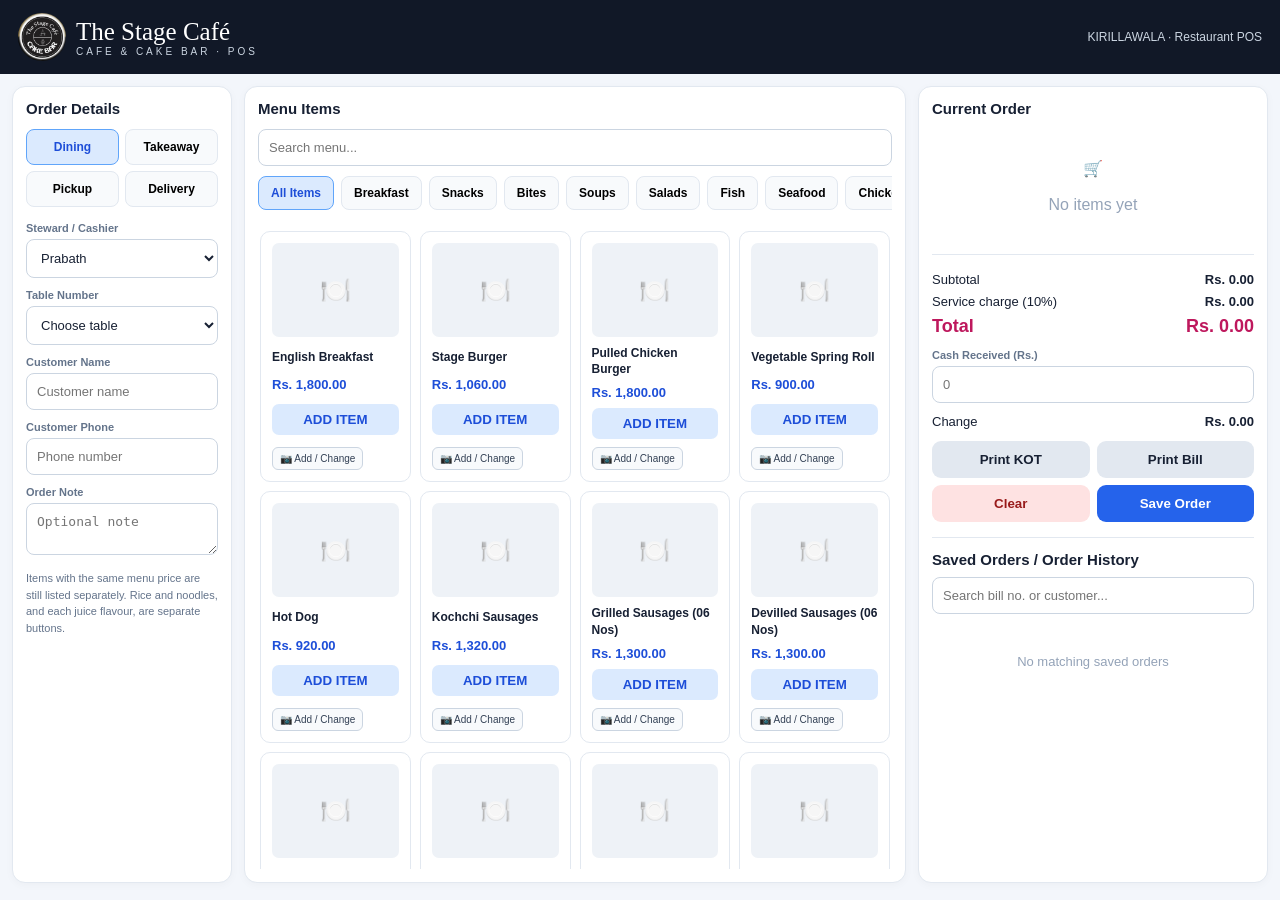
<file: stage-cafe-pos-multi-orders-history.html>
<!DOCTYPE html>
<html lang="en">
<head>
<meta charset="UTF-8"><meta name="viewport" content="width=device-width,initial-scale=1">
<title>The Stage Café | POS</title>
<style>
:root{--navy:#111827;--blue:#2563eb;--light:#f3f6fb;--line:#e2e8f0;--muted:#64748b;--pink:#e879a7}
*{box-sizing:border-box}body{margin:0;font-family:Arial,sans-serif;background:var(--light);color:#172033}
header{background:#111827;color:white;padding:13px 18px;display:flex;align-items:center;justify-content:space-between;gap:12px;flex-wrap:wrap}
.brand-wrap{display:flex;align-items:center;gap:10px}.brand-logo{width:48px;height:48px;object-fit:cover;border-radius:50%;background:#fff;flex:0 0 48px}.brand{font-family:Georgia,serif;font-size:25px}.brand small{display:block;font:10px Arial;letter-spacing:3px;color:#cbd5e1}
.topmeta{font-size:12px;color:#cbd5e1}.layout{display:grid;grid-template-columns:220px minmax(300px,1fr) 350px;gap:12px;padding:12px;max-width:1600px;margin:auto}
.panel{background:white;border:1px solid var(--line);border-radius:13px;padding:13px;min-width:0;box-shadow:0 2px 8px #0f172a08}
h3{margin:0 0 12px;font-size:15px}.field{margin-bottom:11px}.field label{display:block;font-size:11px;font-weight:bold;color:var(--muted);margin-bottom:5px}
input,select,textarea{width:100%;padding:10px;border:1px solid #cbd5e1;border-radius:8px;font-size:13px;background:white;color:#172033}
.service{display:grid;grid-template-columns:1fr 1fr;gap:6px;margin-bottom:15px}.service button,.catbtn{border:1px solid var(--line);background:#f8fafc;border-radius:8px;padding:10px 5px;font-weight:bold;font-size:12px;cursor:pointer}
.service button.active,.catbtn.active{background:#dbeafe;border-color:#60a5fa;color:#1d4ed8}
.catgrid{display:flex;gap:7px;overflow:auto;padding-bottom:9px;margin-bottom:10px}.catbtn{white-space:nowrap;padding:9px 12px}
.search{margin-bottom:10px}.items{display:grid;grid-template-columns:repeat(auto-fill,minmax(145px,1fr));gap:9px;max-height:calc(100vh - 260px);overflow:auto;padding:2px}
.item{border:1px solid var(--line);border-radius:10px;padding:11px;text-align:left;background:white;cursor:pointer;min-height:76px;display:flex;flex-direction:column;justify-content:space-between;gap:8px}
.item:hover{border-color:#60a5fa;background:#f8fbff}.item b{font-size:12px;line-height:1.35}.price{font-weight:bold;color:#1d4ed8;font-size:13px}.item-photo{width:100%;height:94px;object-fit:cover;border-radius:7px;background:#eef2f7}.photo-placeholder{height:94px;border-radius:7px;background:#eef2f7;display:flex;align-items:center;justify-content:center;color:#94a3b8;font-size:25px}.photo-tools{display:flex;gap:5px;align-items:center;flex-wrap:wrap}.photo-tools label,.photo-tools button{font-size:10px;border:1px solid #cbd5e1;border-radius:6px;padding:5px 7px;background:#f8fafc;color:#334155;cursor:pointer}.photo-tools input{display:none}.item-add{width:100%;border:0;border-radius:7px;background:#dbeafe;color:#1d4ed8;font-weight:bold;padding:8px;cursor:pointer}
.cart{max-height:38vh;overflow:auto}.cartrow{border-bottom:1px solid var(--line);padding:9px 0;display:grid;grid-template-columns:1fr auto;gap:8px}
.cartrow b{font-size:12px}.cartrow small{color:var(--muted)}.qty{display:flex;align-items:center;gap:5px;margin-top:6px}.qty button{border:1px solid var(--line);background:#f8fafc;border-radius:6px;padding:3px 8px;cursor:pointer}
.totals{border-top:1px solid var(--line);margin-top:10px;padding-top:10px;font-size:13px}.totalrow{display:flex;justify-content:space-between;margin:7px 0}.grand{font-size:18px;font-weight:bold;color:#be185d}
.primary,.secondary,.danger{border:0;border-radius:9px;padding:11px 12px;font-weight:bold;cursor:pointer}.primary{background:var(--blue);color:white}.secondary{background:#e2e8f0;color:#172033}.danger{background:#fee2e2;color:#991b1b}.actions{display:grid;grid-template-columns:1fr 1fr;gap:7px;margin-top:12px}.wide{grid-column:1/-1}
.note{font-size:11px;color:var(--muted);line-height:1.5}.empty{text-align:center;color:#94a3b8;padding:30px 5px}.saved-orders{border-top:1px solid var(--line);margin-top:15px;padding-top:13px}.saved-orders h3{margin-bottom:9px}.saved-order{border:1px solid var(--line);border-radius:9px;padding:9px;margin:8px 0}.saved-order-head{display:flex;justify-content:space-between;gap:8px;font-size:12px}.saved-order small{display:block;color:var(--muted);margin-top:4px}.saved-order-actions{display:flex;gap:5px;flex-wrap:wrap;margin-top:8px}.saved-order-actions button{font-size:10px;padding:6px 8px;border-radius:6px;border:0;cursor:pointer;background:#e2e8f0}.saved-order-actions .billbtn{background:#dbeafe;color:#1d4ed8}.saved-order-actions .paidbtn{background:#dcfce7;color:#166534}.status-pending{color:#b45309;font-weight:bold}.status-paid{color:#15803d;font-weight:bold}
@media(max-width:1050px){.layout{grid-template-columns:190px 1fr}.orderpanel{grid-column:1/-1}.cart{max-height:260px}}
@media(max-width:650px){header{align-items:center}.brand-logo{width:40px;height:40px;flex-basis:40px}.brand{font-size:22px}.layout{grid-template-columns:1fr;padding:8px}.leftpanel{order:1}.menupanel{order:2}.orderpanel{order:3}.items{grid-template-columns:repeat(2,minmax(0,1fr));max-height:none}.cart{max-height:280px}}
@media print{@page{size:80mm auto;margin:3mm}body{background:white;margin:0;padding:0}.noprint,header,.layout>.leftpanel,.layout>.menupanel{display:none!important}.layout{display:block;padding:0}.orderpanel{border:0;box-shadow:none;padding:0}.print-only{display:block!important;width:74mm;margin:0 auto;font-family:Arial,sans-serif;font-size:11px;color:#000}.receipt-head{text-align:center}.receipt-brand{display:flex;align-items:center;justify-content:center;gap:6px;font-weight:bold;font-size:14px}.receipt-logo{width:38px;height:38px;object-fit:cover;border-radius:50%}.receipt-meta{font-size:10px;line-height:1.5}.receipt-table{width:100%;border-collapse:collapse;font-size:10px}.receipt-table th,.receipt-table td{padding:4px 1px;border-bottom:1px dotted #888}.receipt-right{text-align:right;white-space:nowrap}.receipt-total{font-size:15px;font-weight:bold}.receipt-dash{border:0;border-top:1px dashed #777;margin:6px 0}}
.print-only{display:none}
</style>
</head>
<body>
<header><div class="brand-wrap"><img class="brand-logo" src="[data-uri]" alt="The Stage Cafe logo"><div class="brand">The Stage Café <small>CAFE & CAKE BAR · POS</small></div></div><div class="topmeta">KIRILLAWALA · Restaurant POS</div></header>
<div class="layout">
<aside class="panel leftpanel">
<h3>Order Details</h3>
<div class="service" id="serviceButtons">
<button class="active" data-service="Dining">Dining</button><button data-service="Takeaway">Takeaway</button>
<button data-service="Pickup">Pickup</button><button data-service="Delivery">Delivery</button>
</div>
<div class="field"><label>Steward / Cashier</label><select id="steward"><option>Prabath</option><option>Chanaka</option><option>Danushka</option><option>Supun</option><option>Praath</option><option>Vihaga</option><option>Kesara</option><option>Bashitha</option></select></div>
<div class="field"><label>Table Number</label><select id="table"><option value="">Choose table</option><script>for(let i=1;i<=20;i++)document.write(`<option>${i}</option>`)</script></select></div>
<div class="field"><label>Customer Name</label><input id="customer" placeholder="Customer name"></div>
<div class="field"><label>Customer Phone</label><input id="phone" placeholder="Phone number" inputmode="tel"></div>
<div class="field"><label>Order Note</label><textarea id="orderNote" rows="2" placeholder="Optional note"></textarea></div>
<p class="note">Items with the same menu price are still listed separately. Rice and noodles, and each juice flavour, are separate buttons.</p>
</aside>
<main class="panel menupanel">
<h3>Menu Items</h3><input class="search" id="search" placeholder="Search menu..." oninput="renderItems()">
<div class="catgrid" id="categories"></div>
<div class="items" id="items"></div>
</main>
<section class="panel orderpanel">
<div class="noprint"><h3>Current Order</h3><div id="cart" class="cart"><div class="empty">🛒<br><br>No items yet</div></div>
<div class="totals">
<div class="totalrow"><span>Subtotal</span><b id="subtotal">Rs. 0.00</b></div>
<div class="totalrow"><span>Service charge (10%)</span><b id="serviceCharge">Rs. 0.00</b></div>
<div class="totalrow grand"><span>Total</span><span id="total">Rs. 0.00</span></div>
<div class="field" style="margin-top:12px"><label>Cash Received (Rs.)</label><input id="cash" type="number" min="0" placeholder="0" oninput="updateTotals()"></div>
<div class="totalrow"><span>Change</span><b id="change">Rs. 0.00</b></div>
<div class="actions">
<button class="secondary" onclick="printKot()">Print KOT</button><button class="secondary" onclick="printBill()">Print Bill</button>
<button class="danger" onclick="clearOrder()">Clear</button><button class="primary" onclick="saveOrder()">Save Order</button>
</div>
<div class="saved-orders">
  <h3>Saved Orders / Order History</h3>
  <input id="orderSearch" class="search" placeholder="Search bill no. or customer..." oninput="renderSavedOrders()">
  <div id="savedOrdersList"><div class="empty">No saved orders yet</div></div>
</div>
</div>
<div class="print-only" id="printArea"></div>
</section>
</div>
<script>
const menu = [
["Breakfast","English Breakfast",1800],
["Snacks","Stage Burger",1060],["Snacks","Pulled Chicken Burger",1800],["Snacks","Vegetable Spring Roll",900],["Snacks","Hot Dog",920],
["Bites","Kochchi Sausages",1320],["Bites","Grilled Sausages (06 Nos)",1300],["Bites","Devilled Sausages (06 Nos)",1300],["Bites","French Fries",1180],
["Soups","Vegetable Broth",550],["Soups","Cream of Chicken and Sweet Corn",780],["Soups","Tom Yam Soup (Sea Food)",860],["Soups","Egg Broth",640],
["Salads","Garden Salad",800],["Salads","Chicken Hawaiian",1200],["Salads","Mixed Salad",1080],
["Fish","Devilled Fish",2000],["Fish","Fried Fish",2000],["Fish","Sweet & Sour Fish",2000],["Fish","Fish Hot Garlic Sauce",2000],["Fish","Fish Stew",2000],["Fish","Hot Butter Fish",2000],["Fish","Fish Egg",2150],
["Seafood","Devilled Cuttle Fish",2080],["Seafood","Black Bean Cuttle Fish",2080],["Seafood","Hot Butter Cuttle Fish",2080],["Seafood","Hot Garlic Cuttle Fish",2080],["Seafood","Devilled Prawns",2350],["Seafood","Sweet & Sour Prawns",2350],["Seafood","Sizzling Prawns",2350],["Seafood","Hot Butter Prawns",2350],["Seafood","Hot Garlic Prawns",2350],["Seafood","Tiger Prawns",2760],
["Chicken","Devilled Chicken",1620],["Chicken","Garlic Chicken",1620],["Chicken","Chicken Stew",1620],["Chicken","Sizzling Chicken",1750],["Chicken","Chicken Chilli Cashew Nut",1750],["Chicken","Boneless Devilled Chicken",1980],["Chicken","Boneless Garlic Chicken",1980],["Chicken","Boneless Chicken Stew",1980],["Chicken","Boneless Sizzling Chicken",2140],["Chicken","Boneless Chicken Chilli Cashew Nut",2140],
["Meat","Devilled Mutton",3460],["Meat","Mutton Stew",3460],["Meat","Pepper Mutton",3460],["Meat","Devilled Pork Kassler",3460],["Meat","Grilled Pork Kassler",3460],["Meat","Roast Pork Loin with Pepper Sauce",2760],
["Grill","Mix Grill",5200],
["Garden Fresh","Vegetable Chopsuey",1780],["Garden Fresh","Mushroom Hot Butter",1750],["Garden Fresh","Devilled Mushroom",1750],["Garden Fresh","Button Mushroom Devilled",2580],
["Chopsuey Rice","Vegetable Chopsuey Rice",2050],["Chopsuey Rice","Vegetable Chopsuey Noodles",2050],["Chopsuey Rice","Chicken Chopsuey Rice",2600],["Chopsuey Rice","Chicken Chopsuey Noodles",2600],["Chopsuey Rice","Seafood Chopsuey Rice",3120],["Chopsuey Rice","Seafood Chopsuey Noodles",3120],["Chopsuey Rice","Mixed Chopsuey Rice",3500],["Chopsuey Rice","Mixed Chopsuey Noodles",3500],
["Chopsuey","Vegetable Chopsuey",1780],["Chopsuey","Chicken Chopsuey",2200],["Chopsuey","Seafood Chopsuey",2700],["Chopsuey","Mixed Chopsuey",3150],
["Rice","Chicken Fried Rice",1660],["Noodles","Chicken Fried Noodles",1660],["Rice","Sea Food Fried Rice",1800],["Noodles","Sea Food Fried Noodles",1800],["Rice","Mixed Fried Rice",2200],["Noodles","Mixed Fried Noodles",2200],["Rice","Egg Fried Rice",1350],["Noodles","Egg Fried Noodles",1350],["Rice","Vegetable Fried Rice",1200],["Noodles","Vegetable Fried Noodles",1200],["Rice","Mongolian Rice",2350],["Noodles","Mongolian Noodles",2350],["Rice","Nasi Goreng Rice",2250],
["Thai Rice","Thai Sea Food Rice",2160],["Thai Noodles","Thai Sea Food Noodles",2160],["Thai Rice","Thai Special Rice (Chicken & Sea Food)",2550],["Thai Noodles","Thai Special Noodles (Chicken & Sea Food)",2550],
["Omelets","Savory Omelets",780],["Omelets","Cheese Omelets",1050],["Omelets","Chicken Omelets",1320],["Omelets","Cheese & Chicken Omelets",1550],["Omelets","Fried Egg (01 Nos)",150],
["Cheese Koththu","Vegetable Cheese Koththu",1400],["Cheese Koththu","Egg Cheese Koththu",1500],["Cheese Koththu","Chicken Cheese Koththu",1700],["Cheese Koththu","Fish Cheese Koththu",1700],["Cheese Koththu","Sea Food Cheese Koththu",1800],["Cheese Koththu","Mixed Cheese Koththu",2100],
["Sara Koththu","Sara Koththu (Hot & Spicy) - Base",1380],["Sara Koththu","Egg Sara Koththu",1500],["Sara Koththu","Chicken Sara Koththu",1500],["Sara Koththu","Fish Sara Koththu",1650],["Sara Koththu","Sea Food Sara Koththu",1950],
["Pasta","Pasta Carbonara",2100],["Pasta","Pasta Carbonara Chicken",2000],["Pasta","Pasta Marinara",1950],["Pasta","Pasta Napolitano",1450],["Pasta","Spaghetti Napolitano",1450],["Pasta","Mamma Mia",2150],
["Desserts","Cream Caramel",300],["Desserts","Watalappan",300],["Desserts","02 Scoop Ice Cream",520],["Desserts","Affogato",950],["Desserts","Chocolate Ganache with Ice Cream",520],
["Soft Drinks","Sprite",260],["Soft Drinks","Coca Cola",260],["Soft Drinks","EGB",260],["Soft Drinks","Lime Coke",520],["Soft Drinks","Lime Sprite",520],["Soft Drinks","Lime Soda",520],
["Cold Beverages","Ice Latte",900],["Cold Beverages","Vanilla Ice Latte",950],["Cold Beverages","Caramel Ice Latte",1060],["Cold Beverages","Cafe Mocha (Cold)",950],["Cold Beverages","Ice Lemon Tea",600],["Cold Beverages","Ice Coffee",720],
["Cold Beverages","Chocolate Milk Shake",880],["Cold Beverages","Vanilla Milk Shake",880],["Cold Beverages","Strawberry Milk Shake",880],["Cold Beverages","Caramel Milk Shake",880],
["Juices","Papaya Fresh Juice",660],["Juices","Watermelon Fresh Juice",660],["Juices","Pineapple Fresh Juice",660],["Juices","Lime Fresh Juice",660],["Juices","Strawberry Mojito",820],["Juices","Mint Mojito",820],["Juices","Mandarin Juice",660],["Juices","Mixed Fruit Juice",660],
["Cold Beverages","Frappe Mocha",820],["Cold Beverages","Frappe Vanilla",820],["Cold Beverages","Frappe Caramel",820],
["Water","Mineral Water Small",90],["Water","Mineral Water Medium",120],
["Hot Beverages","Masala Tea",400],["Hot Beverages","Milk Coffee",400],["Hot Beverages","Black Coffee",250],["Hot Beverages","Cappuccino",700],["Hot Beverages","Cafe Latte",950],["Hot Beverages","Cafe Mocha",950],["Hot Beverages","Espresso",550],["Hot Beverages","Americano",550],["Hot Beverages","Hot Chocolate",950],["Hot Beverages","Black Tea",200]
];
let activeCategory="All Items", serviceType="Dining", cart=[];
const cats=["All Items",...new Set(menu.map(x=>x[0]))];
const money=n=>"Rs. "+Number(n).toLocaleString("en-LK",{minimumFractionDigits:2,maximumFractionDigits:2});
function renderCats(){document.getElementById("categories").innerHTML=cats.map(c=>`<button class="catbtn ${c===activeCategory?'active':''}" onclick='setCategory(${JSON.stringify(c)})'>${c}</button>`).join("")}
function setCategory(c){activeCategory=c;renderCats();renderItems()}
function menuPhotos(){try{return JSON.parse(localStorage.getItem("stageCafeMenuPhotosV1")||"{}")}catch(e){return {}}}
function renderItems(){
 let q=document.getElementById("search").value.toLowerCase();
 let list=menu.filter(x=>(activeCategory==="All Items"||x[0]===activeCategory)&&x[1].toLowerCase().includes(q));
 let photos=menuPhotos();
 document.getElementById("items").innerHTML=list.map(x=>{
   let photo=photos[x[1]];
   let safeName=String(x[1]).replace(/&/g,"&amp;").replace(/</g,"&lt;").replace(/>/g,"&gt;").replace(/"/g,"&quot;");
   let image=photo?`<img class="item-photo" src="${photo}" alt="${safeName}">`:`<div class="photo-placeholder">🍽️</div>`;
   return `<div class="item">${image}<b>${safeName}</b><span class="price">${money(x[2])}</span><button class="item-add" onclick='addItem(${JSON.stringify(x[1])},${x[2]})'>ADD ITEM</button><div class="photo-tools"><label>📷 Add / Change<input type="file" accept="image/*" onchange='saveMenuPhoto(event,${JSON.stringify(x[1])})'></label>${photo?`<button type="button" onclick='deleteMenuPhoto(${JSON.stringify(x[1])})'>Remove photo</button>`:""}</div></div>`;
 }).join("")||'<div class="empty">No matching items</div>';
}
function saveMenuPhoto(event,name){
 const file=event.target.files&&event.target.files[0];if(!file)return;
 if(!file.type.startsWith("image/")){alert("Please select an image file.");return}
 const reader=new FileReader();
 reader.onload=()=>{
   const img=new Image();
   img.onload=()=>{
     const canvas=document.createElement("canvas"),max=700,scale=Math.min(1,max/Math.max(img.width,img.height));
     canvas.width=Math.round(img.width*scale);canvas.height=Math.round(img.height*scale);
     canvas.getContext("2d").drawImage(img,0,0,canvas.width,canvas.height);
     const photos=menuPhotos();photos[name]=canvas.toDataURL("image/jpeg",0.78);
     try{localStorage.setItem("stageCafeMenuPhotosV1",JSON.stringify(photos));renderItems()}
     catch(e){alert("Photo is too large for this browser storage. Please choose a smaller photo.");}
   };
   img.src=reader.result;
 };
 reader.readAsDataURL(file);
}
function deleteMenuPhoto(name){const photos=menuPhotos();delete photos[name];localStorage.setItem("stageCafeMenuPhotosV1",JSON.stringify(photos));renderItems()}
function addItem(name,price){let x=cart.find(i=>i.name===name);if(x)x.qty++;else cart.push({name,price,qty:1});renderCart()}
function changeQty(i,d){cart[i].qty+=d;if(cart[i].qty<=0)cart.splice(i,1);renderCart()}
function calc(){let sub=cart.reduce((s,x)=>s+x.price*x.qty,0),sc=Math.round(sub*.10*100)/100;return{sub,sc,total:sub+sc}}
function renderCart(){let el=document.getElementById("cart");el.innerHTML=cart.length?cart.map((x,i)=>`<div class="cartrow"><div><b>${x.name}</b><br><small>${money(x.price)} each</small><div class="qty"><button onclick="changeQty(${i},-1)">−</button><b>${x.qty}</b><button onclick="changeQty(${i},1)">+</button></div></div><b>${money(x.price*x.qty)}</b></div>`).join(""):'<div class="empty">🛒<br><br>No items yet</div>';updateTotals()}
function updateTotals(){let {sub,sc,total}=calc();document.getElementById("subtotal").textContent=money(sub);document.getElementById("serviceCharge").textContent=money(sc);document.getElementById("total").textContent=money(total);let cash=Number(document.getElementById("cash").value||0);document.getElementById("change").textContent=money(Math.max(0,cash-total))}
function clearOrder(){if(confirm("Clear current order?")){cart=[];document.getElementById("cash").value="";renderCart()}}
document.querySelectorAll("[data-service]").forEach(b=>b.addEventListener("click",()=>{serviceType=b.dataset.service;document.querySelectorAll("[data-service]").forEach(x=>x.classList.toggle("active",x===b))}));

function orderInfo(){
 const totals=calc();
 return {id:Date.now(),billNo:nextBillNumber(),status:"Pending",service:serviceType,
  steward:document.getElementById("steward").value,table:document.getElementById("table").value,
  customer:document.getElementById("customer").value.trim(),phone:document.getElementById("phone").value.trim(),
  note:document.getElementById("orderNote").value.trim(),items:cart.map(x=>({...x})),...totals,
  cash:Number(document.getElementById("cash").value||0),date:new Date().toLocaleString(),timestamp:Date.now()};
}
function nextBillNumber(){
 let n=Number(localStorage.getItem("stageCafeNextBillNo")||26169);
 localStorage.setItem("stageCafeNextBillNo",String(n+1));return n;
}
function getSavedOrders(){try{return JSON.parse(localStorage.getItem("stageCafeOrders")||"[]")}catch(e){return []}}
function storeSavedOrders(orders){try{localStorage.setItem("stageCafeOrders",JSON.stringify(orders));return true}catch(e){alert("Could not save the order. Device storage may be full.");return false}}
function saveOrder(){
 if(!cart.length){alert("Add items first.");return}
 const order=orderInfo(),orders=getSavedOrders();orders.unshift(order);
 if(!storeSavedOrders(orders))return;
 cart=[];document.getElementById("cash").value="";
 document.getElementById("customer").value="";document.getElementById("phone").value="";
 document.getElementById("orderNote").value="";document.getElementById("table").value="";
 renderCart();renderSavedOrders();
 alert("Order #"+order.billNo+" saved. You can now enter the next customer's order.");
}
function escapeText(value){return String(value??"").replace(/[&<>"']/g,c=>({"&":"&amp;","<":"&lt;",">":"&gt;",'"':"&quot;","'":"&#39;"}[c]))}
function renderSavedOrders(){
 const box=document.getElementById("savedOrdersList");if(!box)return;
 const q=(document.getElementById("orderSearch")?.value||"").toLowerCase();
 const orders=getSavedOrders().filter(o=>String(o.billNo||"").toLowerCase().includes(q)||String(o.customer||"").toLowerCase().includes(q)||String(o.phone||"").toLowerCase().includes(q));
 if(!orders.length){box.innerHTML='<div class="empty">No matching saved orders</div>';return}
 box.innerHTML=orders.map(o=>{
  const status=o.status||"Pending";
  return `<div class="saved-order">
   <div class="saved-order-head"><b>Bill #${escapeText(o.billNo||"")}</b><b class="${status==="Paid"?"status-paid":"status-pending"}">${escapeText(status)}</b></div>
   <div><b>${escapeText(o.customer||"Walk-in Customer")}</b></div>
   <small>${escapeText(o.date||"")} · ${escapeText(o.service||"")} · Table ${escapeText(o.table||"-")}</small>
   <small>${(o.items||[]).reduce((s,x)=>s+(Number(x.qty)||0),0)} item(s) · ${money(o.total||0)}</small>
   <div class="saved-order-actions">
    <button class="billbtn" onclick="printSavedBill(${Number(o.id)})">Print Bill</button>
    <button onclick="printSavedKot(${Number(o.id)})">Print KOT</button>
    <button class="paidbtn" onclick="toggleOrderPaid(${Number(o.id)})">${status==="Paid"?"Mark Pending":"Mark Paid"}</button>
    <button onclick="loadSavedOrder(${Number(o.id)})">Load Order</button>
   </div></div>`;
 }).join("");
}
function findSavedOrder(id){return getSavedOrders().find(o=>Number(o.id)===Number(id))}
function toggleOrderPaid(id){
 const orders=getSavedOrders(),o=orders.find(x=>Number(x.id)===Number(id));if(!o)return;
 o.status=o.status==="Paid"?"Pending":"Paid";storeSavedOrders(orders);renderSavedOrders();
}
function loadSavedOrder(id){
 const o=findSavedOrder(id);if(!o)return;
 if(cart.length&&!confirm("Replace the current cart with this saved order?"))return;
 cart=(o.items||[]).map(x=>({...x}));serviceType=o.service||"Dining";
 document.querySelectorAll("[data-service]").forEach(b=>b.classList.toggle("active",b.dataset.service===serviceType));
 document.getElementById("steward").value=o.steward||"Prabath";
 document.getElementById("table").value=o.table||"";
 document.getElementById("customer").value=o.customer||"";
 document.getElementById("phone").value=o.phone||"";
 document.getElementById("orderNote").value=o.note||"";
 document.getElementById("cash").value=o.cash||"";
 renderCart();window.scrollTo({top:0,behavior:"smooth"});
}
function receiptMarkup(o){
 const rows=(o.items||[]).map(x=>`<tr><td>${escapeText(x.name)}</td><td class="receipt-right">${Number(x.qty)||0}</td><td class="receipt-right">${money(x.price)}</td><td class="receipt-right">${money((Number(x.qty)||0)*(Number(x.price)||0))}</td></tr>`).join("");
 const logo=`[data-uri]`;
 const cash=Number(o.cash||0),change=Math.max(0,cash-Number(o.total||0));
 return `<div class="receipt-head"><div class="receipt-brand"><img class="receipt-logo" src="${logo}" alt=""><span>THE STAGE CAFE<br>&amp; CAKE BAR</span></div>
 <div>KIRILLAWALA</div><div>Tel: 0114 383 867</div><b>INVOICE #${escapeText(o.billNo||"")}</b></div>
 <hr class="receipt-dash"><div class="receipt-meta">Printed: ${escapeText(new Date().toLocaleString())}<br>Order Date: ${escapeText(o.date||"")}<br>Cashier / Steward: ${escapeText(o.steward||"")}<br>Table: ${escapeText(o.table||"-")}<br>Order Type: ${escapeText(o.service||"")}<br>Customer: ${escapeText(o.customer||"Walk-in")}<br>Phone: ${escapeText(o.phone||"-")}</div>
 <table class="receipt-table"><thead><tr><th>Description</th><th class="receipt-right">Qty</th><th class="receipt-right">Price</th><th class="receipt-right">Amount</th></tr></thead><tbody>${rows}</tbody></table>
 <hr class="receipt-dash"><div class="receipt-meta">Gross Value <span style="float:right">${money(o.sub||0)}</span><br>Service Charge <span style="float:right">${money(o.sc||0)}</span><br>Total <span style="float:right">${money(o.total||0)}</span></div>
 <hr class="receipt-dash"><div class="receipt-total">NET TOTAL <span style="float:right">${money(o.total||0)}</span></div>
 <div class="receipt-meta">Cash Received <span style="float:right">${money(cash)}</span><br>Change <span style="float:right">${money(change)}</span></div>
 <hr class="receipt-dash"><div style="text-align:center;font-weight:bold;margin-top:8px">THANK YOU!<br>Thank You Come Again!</div>`;
}
function printOrder(o,kind){
 if(!o){alert("Saved order not found.");return}
 const area=document.getElementById("printArea");
 if(kind==="bill")area.innerHTML=receiptMarkup(o);
 else area.innerHTML=`<h2 style="text-align:center">THE STAGE CAFE — KITCHEN ORDER</h2><p>Order #${escapeText(o.billNo||"")}<br>${escapeText(o.date||"")}<br>Type: ${escapeText(o.service||"")} · Table: ${escapeText(o.table||"-")}<br>Steward: ${escapeText(o.steward||"")}<br>Customer: ${escapeText(o.customer||"-")} · ${escapeText(o.phone||"")}</p><hr>${(o.items||[]).map(x=>`<p><b>${Number(x.qty)||0} × ${escapeText(x.name)}</b></p>`).join("")}<hr><p>Note: ${escapeText(o.note||"-")}</p>`;
 window.print();
}
function printSavedBill(id){printOrder(findSavedOrder(id),"bill")}
function printSavedKot(id){printOrder(findSavedOrder(id),"kot")}
function printKot(){if(!cart.length){alert("Add items first.");return}printOrder({...orderInfo(),billNo:"NEW"},"kot")}
function printBill(){if(!cart.length){alert("Add items first.");return}printOrder({...orderInfo(),billNo:"NEW"},"bill")}
function clearOrder(){if(confirm("Clear current order?")){cart=[];document.getElementById("cash").value="";renderCart()}}

renderCats();renderItems();renderCart();renderSavedOrders();
</script>
</body></html>
</file>
